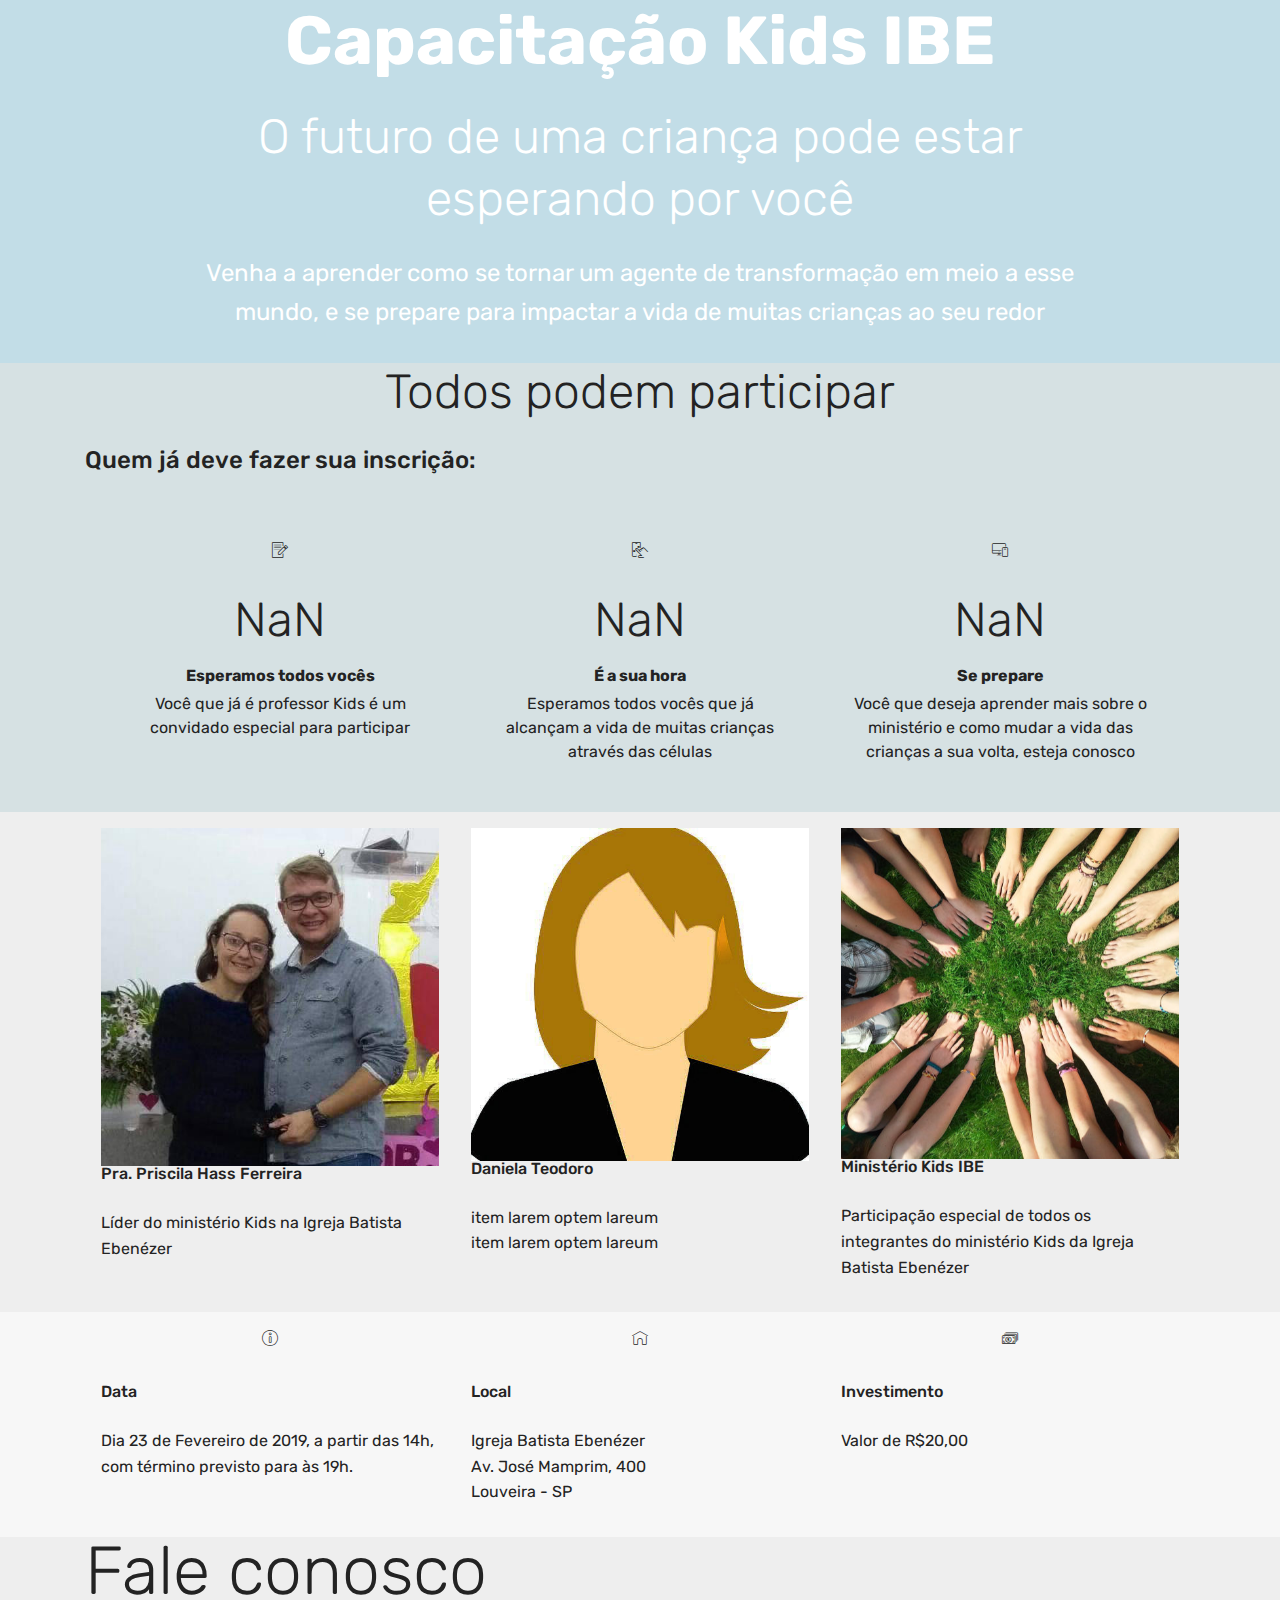
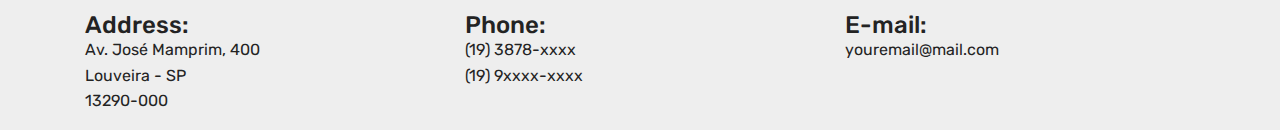
<file: index.html>
<!DOCTYPE html>
<html >
<head>
  <!-- Site made with Mobirise Website Builder v4.9.1, https://mobirise.com -->
  <meta charset="UTF-8">
  <meta http-equiv="X-UA-Compatible" content="IE=edge">
  <meta name="generator" content="Mobirise v4.9.1, mobirise.com">
  <meta name="viewport" content="width=device-width, initial-scale=1, minimum-scale=1">
  <link rel="shortcut icon" href="assets/images/logo4.png" type="image/x-icon">
  <meta name="description" content="Web Creator Description">
  <title>Page 2</title>
  <link rel="stylesheet" href="assets/web/assets/mobirise-icons/mobirise-icons.css">
  <link rel="stylesheet" href="assets/tether/tether.min.css">
  <link rel="stylesheet" href="assets/bootstrap/css/bootstrap.min.css">
  <link rel="stylesheet" href="assets/bootstrap/css/bootstrap-grid.min.css">
  <link rel="stylesheet" href="assets/bootstrap/css/bootstrap-reboot.min.css">
  <link rel="stylesheet" href="assets/theme/css/style.css">
  <link rel="stylesheet" href="assets/mobirise/css/mbr-additional.css" type="text/css">
  
  
  
</head>
<body>
  <section class="header1 cid-rgEAQIE9MU mbr-parallax-background" id="header1-i">

    

    <div class="mbr-overlay" style="opacity: 0.2; background-color: rgb(20, 157, 204);">
    </div>

    <div class="container">
        <div class="row justify-content-md-center">
            <div class="mbr-white col-md-10">
                <h1 class="mbr-section-title align-center mbr-bold pb-3 mbr-fonts-style display-1">
                    Capacitação Kids IBE</h1>
                <h3 class="mbr-section-subtitle align-center mbr-light pb-3 mbr-fonts-style display-2">
                    O futuro de uma criança pode estar esperando por você</h3>
                <p class="mbr-text align-center pb-3 mbr-fonts-style display-5">
                    Venha a aprender como se tornar um agente de transformação em meio a esse mundo, e se prepare para impactar a vida de muitas crianças ao seu redor</p>
                
            </div>
        </div>
    </div>

</section>

<section class="engine"><a href="https://mobirise.info/w">free html5 templates</a></section><section class="counters1 counters cid-rgEAQKf6sO" id="counters1-j">

    

    <div class="mbr-overlay" style="opacity: 0.4; background-color: rgb(178, 204, 210);">
    </div>

    <div class="container">
        <h2 class="mbr-section-title pb-3 align-center mbr-fonts-style display-2">
            Todos podem participar</h2>
        <h3 class="mbr-section-subtitle mbr-fonts-style display-5">
            Quem já deve fazer sua inscrição:</h3>

        <div class="container pt-4 mt-2">
            <div class="media-container-row">
                <div class="card p-3 align-center col-12 col-md-6 col-lg-4">
                    <div class="panel-item p-3">
                        <div class="card-img pb-3">
                            <span class="mbr-iconfont mbri-edit"></span>
                        </div>

                        <div class="card-text">
                            <h3 class="count pt-3 pb-3 mbr-fonts-style display-2">
                                  Professores</h3>
                            <h4 class="mbr-content-title mbr-bold mbr-fonts-style display-7">Esperamos todos vocês</h4>
                            <p class="mbr-content-text mbr-fonts-style display-7">
                                Você que já é professor Kids é um convidado especial para participar</p>
                        </div>
                    </div>
                </div>


                <div class="card p-3 align-center col-12 col-md-6 col-lg-4">
                    <div class="panel-item p-3">
                        <div class="card-img pb-3">
                            <span class="mbri-touch-swipe mbr-iconfont"></span>
                        </div>
                        <div class="card-text">
                            <h3 class="count pt-3 pb-3 mbr-fonts-style display-2">
                                  Líderes</h3>
                            <h4 class="mbr-content-title mbr-bold mbr-fonts-style display-7">É a sua hora</h4>
                            <p class="mbr-content-text mbr-fonts-style display-7">
                                    Esperamos todos vocês que já alcançam a vida de muitas crianças através das células</p>
                        </div>
                    </div>
                </div>

                <div class="card p-3 align-center col-12 col-md-6 col-lg-4">
                    <div class="panel-item p-3">
                        <div class="card-img pb-3">
                            <span class="mbri-responsive mbr-iconfont"></span>
                        </div>
                        <div class="card-text">
                            <h3 class="count pt-3 pb-3 mbr-fonts-style display-2">
                                  Você</h3>
                            <h4 class="mbr-content-title mbr-bold mbr-fonts-style display-7">
                                Se prepare</h4>
                            <p class="mbr-content-text mbr-fonts-style display-7">
                                    Você que deseja aprender mais sobre o ministério e como mudar a vida das crianças a sua volta, esteja conosco</p>
                        </div>
                    </div>
                </div>


                
            </div>
        </div>
   </div>
</section>

<section class="features2 cid-rgEAQNdEUj" id="features2-k">

    

    
    
    <div class="container">
        <div class="media-container-row">
            <div class="card p-3 col-12 col-md-6 col-lg-4">
                <div class="card-wrapper">
                    <div class="card-img">
                        <img src="assets/images/pp-466x466.jpg" alt="Mobirise" title="">
                    </div>
                    <div class="card-box">
                        <h4 class="card-title pb-3 mbr-fonts-style display-7">Pra. Priscila Hass Ferreira</h4>
                        <p class="mbr-text mbr-fonts-style display-7">Líder do ministério Kids na Igreja Batista Ebenézer</p>
                    </div>
                </div>
            </div>

            <div class="card p-3 col-12 col-md-6 col-lg-4">
                <div class="card-wrapper">
                    <div class="card-img">
                        <img src="assets/images/teacher-educator-fashion-beauty-woman-female-free-40-595x586.jpg" alt="Mobirise" title="">
                    </div>
                    <div class="card-box ">
                        <h4 class="card-title pb-3 mbr-fonts-style display-7">Daniela Teodoro</h4>
                        <p class="mbr-text mbr-fonts-style display-7">item larem optem lareum<br>item larem optem lareum</p>
                    </div>
                </div>
            </div>

            <div class="card p-3 col-12 col-md-6 col-lg-4">
                <div class="card-wrapper">
                    <div class="card-img">
                        <img src="assets/images/mbr-1-676x507.jpg" alt="Mobirise" title="">
                    </div>
                    <div class="card-box">
                        <h4 class="card-title pb-3 mbr-fonts-style display-7">
                            Ministério Kids IBE</h4>
                        <p class="mbr-text mbr-fonts-style display-7">Participação especial de todos os integrantes do ministério Kids da Igreja Batista Ebenézer</p>
                    </div>
                </div>
            </div>

            
        </div>
    </div>
</section>

<section class="features5 cid-rgEAQOS16P mbr-parallax-background" id="features5-l">
    
    

    <div class="mbr-overlay" style="opacity: 0.5; background-color: rgb(255, 255, 255);">
    </div>
    <div class="container">
        <div class="media-container-row">

            <div class="card p-3 col-12 col-md-6 col-lg-4">
                <div class="card-img pb-3">
                    <span class="mbr-iconfont mbri-info"></span>
                </div>
                <div class="card-box">
                    <h4 class="card-title py-3 mbr-fonts-style display-7">
                        Data</h4>
                    <p class="mbr-text mbr-fonts-style display-7">Dia 23 de Fevereiro de 2019, a partir das 14h, com término previsto para às 19h.</p>
                </div>
            </div>

            <div class="card p-3 col-12 col-md-6 col-lg-4">
                <div class="card-img pb-3">
                    <span class="mbr-iconfont mbri-home"></span>
                </div>
                <div class="card-box">
                    <h4 class="card-title py-3 mbr-fonts-style display-7">Local</h4>
                    <p class="mbr-text mbr-fonts-style display-7">Igreja Batista Ebenézer<br>Av. José Mamprim, 400<br>Louveira - SP</p>
                </div>
            </div>

            <div class="card p-3 col-12 col-md-6 col-lg-4">
                <div class="card-img pb-3">
                    <span class="mbr-iconfont mbri-cash"></span>
                </div>
                <div class="card-box">
                    <h4 class="card-title py-3 mbr-fonts-style display-7">
                        Investimento</h4>
                    <p class="mbr-text mbr-fonts-style display-7">Valor de R$20,00</p>
                </div>
            </div>

            
        </div>
    </div>
</section>

<section class="mbr-section contacts2 cid-rgEAQQEix9" id="contacts2-m">
    <!---->
    
    <!---->
    <!--Overlay-->
    
    <!--Container-->
    <div class="container">
        <div class="row">
            <!--Titles-->
            <div class="title col-12">
                <h2 class="align-left mbr-fonts-style display-1">
                    Fale conosco</h2>
                
            </div>
            <div class="col-12">
                <div class="row justify-content-center">
                    <div class="col-12 col-md-4">
                        <div class="b b-adress">
                            <h5 class="align-left mbr-fonts-style m-0 display-5">
                                Address:
                            </h5>
                            <p class="mbr-text align-left mbr-fonts-style display-7">
                                Av. José Mamprim, 400<br>Louveira - SP<br>13290-000</p>
                        </div>
                    </div>
                    <div class="col-12 col-md-4">
                        <div class="b b-phone">
                            <h5 class="align-left mbr-fonts-style m-0 display-5">
                                Phone:
                            </h5>
                            <p class="mbr-text align-left mbr-fonts-style display-7">
                                (19) 3878-xxxx<br>(19) 9xxxx-xxxx</p>
                        </div>
                    </div>
                    <div class="col-12 col-md-4">
                        <div class="b b-mail">
                            <h5 class="align-left mbr-fonts-style m-0 display-5">
                                E-mail:
                            </h5>
                            <p class="mbr-text align-left mbr-fonts-style display-7">
                                youremail@mail.com
                            </p>
                        </div>
                    </div>
                </div>
            </div>
        </div>
    </div>
</section>


  <script src="assets/web/assets/jquery/jquery.min.js"></script>
  <script src="assets/popper/popper.min.js"></script>
  <script src="assets/tether/tether.min.js"></script>
  <script src="assets/bootstrap/js/bootstrap.min.js"></script>
  <script src="assets/smoothscroll/smooth-scroll.js"></script>
  <script src="assets/parallax/jarallax.min.js"></script>
  <script src="assets/viewportchecker/jquery.viewportchecker.js"></script>
  <script src="assets/theme/js/script.js"></script>
  
  
</body>
</html>
</file>
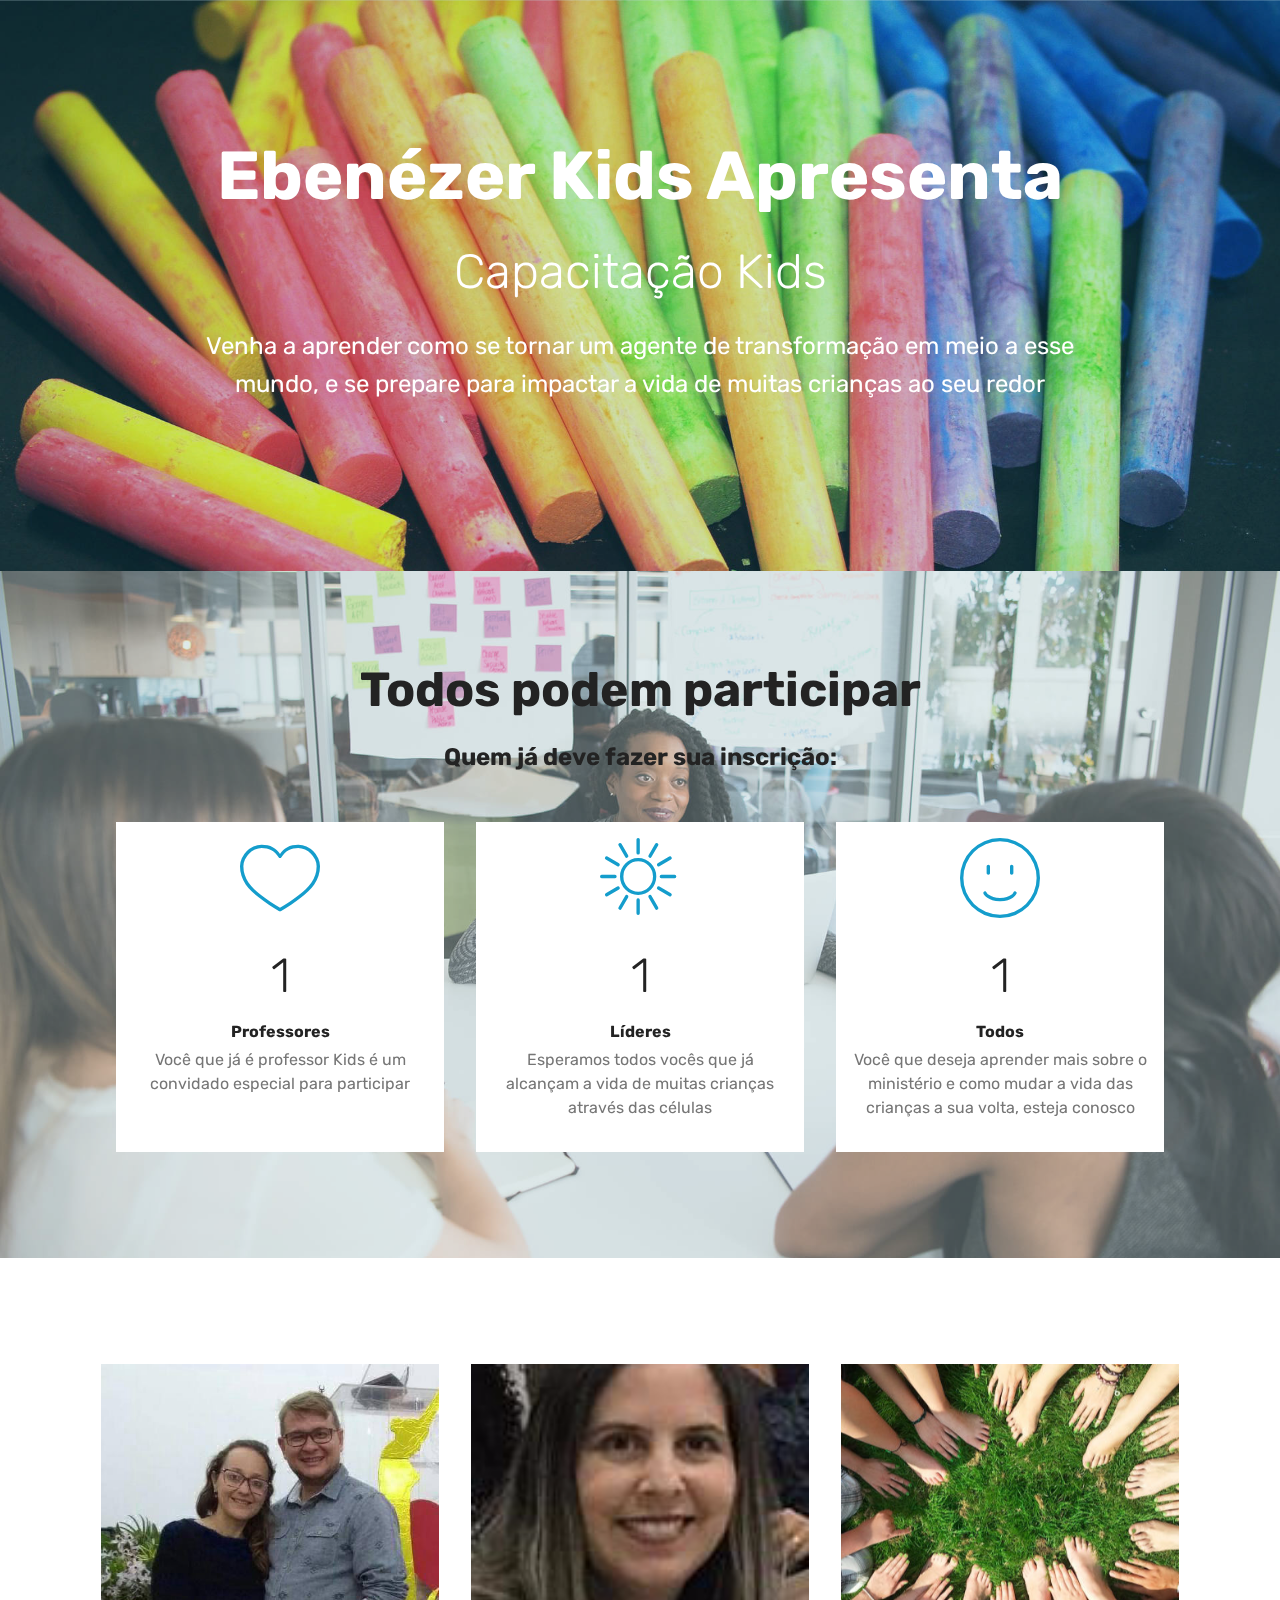
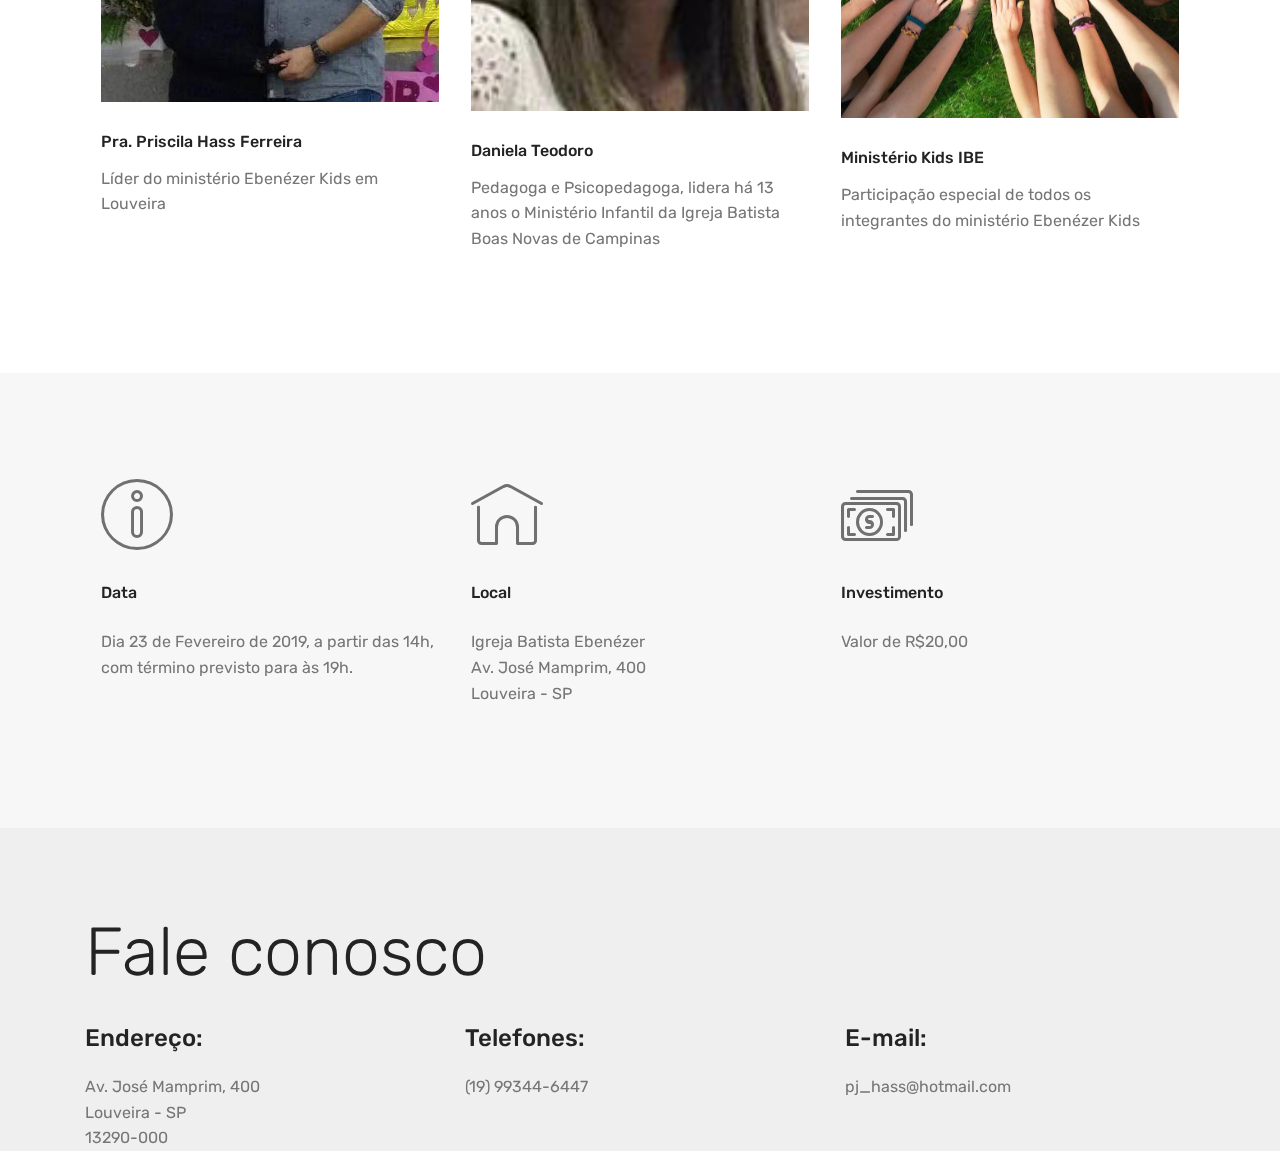
<file: index1.html>
<!DOCTYPE html>
<html >
<head>
  <!-- Site made with Mobirise Website Builder v4.9.1, https://mobirise.com -->
  <meta charset="UTF-8">
  <meta http-equiv="X-UA-Compatible" content="IE=edge">
  <meta name="generator" content="Mobirise v4.9.1, mobirise.com">
  <meta name="viewport" content="width=device-width, initial-scale=1, minimum-scale=1">
  <link rel="shortcut icon" href="assets/images/logo4.png" type="image/x-icon">
  <meta name="description" content="Evento ">
  <title>Capacitação Kids</title>
  <link rel="stylesheet" href="assets/web/assets/mobirise-icons/mobirise-icons.css">
  <link rel="stylesheet" href="assets/tether/tether.min.css">
  <link rel="stylesheet" href="assets/bootstrap/css/bootstrap.min.css">
  <link rel="stylesheet" href="assets/bootstrap/css/bootstrap-grid.min.css">
  <link rel="stylesheet" href="assets/bootstrap/css/bootstrap-reboot.min.css">
  <link rel="stylesheet" href="assets/theme/css/style.css">
  <link rel="stylesheet" href="assets/mobirise/css/mbr-additional.css" type="text/css">
  
  
  
</head>
<body>
  <section class="header1 cid-rgEBCi4VWG mbr-parallax-background" id="header1-q">

    

    <div class="mbr-overlay" style="opacity: 0.2; background-color: rgb(20, 157, 204);">
    </div>

    <div class="container">
        <div class="row justify-content-md-center">
            <div class="mbr-white col-md-10">
                <h1 class="mbr-section-title align-center mbr-bold pb-3 mbr-fonts-style display-1">Ebenézer Kids Apresenta<br></h1>
                <h3 class="mbr-section-subtitle align-center mbr-light pb-3 mbr-fonts-style display-2">
                    Capacitação Kids</h3>
                <p class="mbr-text align-center pb-3 mbr-fonts-style display-5">
                    Venha a aprender como se tornar um agente de transformação em meio a esse mundo, e se prepare para impactar a vida de muitas crianças ao seu redor</p>
                
            </div>
        </div>
    </div>

</section>

<section class="engine"><a href="https://mobirise.info/y">html web templates</a></section><section class="counters1 counters cid-rgEBCKBVbw" id="counters1-r">

    

    <div class="mbr-overlay" style="opacity: 0.4; background-color: rgb(178, 204, 210);">
    </div>

    <div class="container">
        <h2 class="mbr-section-title pb-3 align-center mbr-fonts-style display-2"><strong>
            Todos podem participar</strong></h2>
        <h3 class="mbr-section-subtitle mbr-fonts-style display-5"><strong>
            Quem já deve fazer sua inscrição:</strong></h3>

        <div class="container pt-4 mt-2">
            <div class="media-container-row">
                <div class="card p-3 align-center col-12 col-md-6 col-lg-4">
                    <div class="panel-item p-3">
                        <div class="card-img pb-3">
                            <span class="mbr-iconfont mbri-hearth"></span>
                        </div>

                        <div class="card-text">
                            <h3 class="count pt-3 pb-3 mbr-fonts-style display-2">01</h3>
                            <h4 class="mbr-content-title mbr-bold mbr-fonts-style display-7">Professores</h4>
                            <p class="mbr-content-text mbr-fonts-style display-7">
                                Você que já é professor Kids é um convidado especial para participar<br><br></p>
                        </div>
                    </div>
                </div>


                <div class="card p-3 align-center col-12 col-md-6 col-lg-4">
                    <div class="panel-item p-3">
                        <div class="card-img pb-3">
                            <span class="mbr-iconfont mbri-sun2"></span>
                        </div>
                        <div class="card-text">
                            <h3 class="count pt-3 pb-3 mbr-fonts-style display-2">02</h3>
                            <h4 class="mbr-content-title mbr-bold mbr-fonts-style display-7">Líderes</h4>
                            <p class="mbr-content-text mbr-fonts-style display-7">
                                    Esperamos todos vocês que já alcançam a vida de muitas crianças através das células</p>
                        </div>
                    </div>
                </div>

                <div class="card p-3 align-center col-12 col-md-6 col-lg-4">
                    <div class="panel-item p-3">
                        <div class="card-img pb-3">
                            <span class="mbr-iconfont mbri-smile-face"></span>
                        </div>
                        <div class="card-text">
                            <h3 class="count pt-3 pb-3 mbr-fonts-style display-2">
                                  03</h3>
                            <h4 class="mbr-content-title mbr-bold mbr-fonts-style display-7">
                                Todos</h4>
                            <p class="mbr-content-text mbr-fonts-style display-7">
                                    Você que deseja aprender mais sobre o ministério e como mudar a vida das crianças a sua volta, esteja conosco</p>
                        </div>
                    </div>
                </div>


                
            </div>
        </div>
   </div>
</section>

<section class="features2 cid-rgEBDsdnRA" id="features2-s">

    

    
    
    <div class="container">
        <div class="media-container-row">
            <div class="card p-3 col-12 col-md-6 col-lg-4">
                <div class="card-wrapper">
                    <div class="card-img">
                        <img src="assets/images/pp-466x466.jpg" alt="Mobirise" title="">
                    </div>
                    <div class="card-box">
                        <h4 class="card-title pb-3 mbr-fonts-style display-7">Pra. Priscila Hass Ferreira</h4>
                        <p class="mbr-text mbr-fonts-style display-7">Líder do ministério Ebenézer Kids em Louveira</p>
                    </div>
                </div>
            </div>

            <div class="card p-3 col-12 col-md-6 col-lg-4">
                <div class="card-wrapper">
                    <div class="card-img">
                        <img src="assets/images/dani-2-320x320.jpg" alt="Mobirise" title="">
                    </div>
                    <div class="card-box ">
                        <h4 class="card-title pb-3 mbr-fonts-style display-7">Daniela Teodoro</h4>
                        <p class="mbr-text mbr-fonts-style display-7">Pedagoga e Psicopedagoga, lidera há 13 anos o Ministério Infantil da Igreja Batista Boas Novas de Campinas</p>
                    </div>
                </div>
            </div>

            <div class="card p-3 col-12 col-md-6 col-lg-4">
                <div class="card-wrapper">
                    <div class="card-img">
                        <img src="assets/images/mbr-2-676x507.jpg" alt="Mobirise" title="">
                    </div>
                    <div class="card-box">
                        <h4 class="card-title pb-3 mbr-fonts-style display-7">
                            Ministério Kids IBE</h4>
                        <p class="mbr-text mbr-fonts-style display-7">Participação especial de todos os integrantes do ministério Ebenézer Kids</p>
                    </div>
                </div>
            </div>

            
        </div>
    </div>
</section>

<section class="features5 cid-rgEBDYrQq9 mbr-parallax-background" id="features5-t">
    
    

    <div class="mbr-overlay" style="opacity: 0.5; background-color: rgb(255, 255, 255);">
    </div>
    <div class="container">
        <div class="media-container-row">

            <div class="card p-3 col-12 col-md-6 col-lg-4">
                <div class="card-img pb-3">
                    <span class="mbr-iconfont mbri-info"></span>
                </div>
                <div class="card-box">
                    <h4 class="card-title py-3 mbr-fonts-style display-7">
                        Data</h4>
                    <p class="mbr-text mbr-fonts-style display-7">Dia 23 de Fevereiro de 2019, a partir das 14h, com término previsto para às 19h.</p>
                </div>
            </div>

            <div class="card p-3 col-12 col-md-6 col-lg-4">
                <div class="card-img pb-3">
                    <span class="mbr-iconfont mbri-home"></span>
                </div>
                <div class="card-box">
                    <h4 class="card-title py-3 mbr-fonts-style display-7">Local</h4>
                    <p class="mbr-text mbr-fonts-style display-7">Igreja Batista Ebenézer<br>Av. José Mamprim, 400<br>Louveira - SP</p>
                </div>
            </div>

            <div class="card p-3 col-12 col-md-6 col-lg-4">
                <div class="card-img pb-3">
                    <span class="mbr-iconfont mbri-cash"></span>
                </div>
                <div class="card-box">
                    <h4 class="card-title py-3 mbr-fonts-style display-7">
                        Investimento</h4>
                    <p class="mbr-text mbr-fonts-style display-7">Valor de R$20,00</p>
                </div>
            </div>

            
        </div>
    </div>
</section>

<section class="mbr-section contacts2 cid-rgEBEeLxlj" id="contacts2-u">
    <!---->
    
    <!---->
    <!--Overlay-->
    
    <!--Container-->
    <div class="container">
        <div class="row">
            <!--Titles-->
            <div class="title col-12">
                <h2 class="align-left mbr-fonts-style display-1">
                    Fale conosco</h2>
                
            </div>
            <div class="col-12">
                <div class="row justify-content-center">
                    <div class="col-12 col-md-4">
                        <div class="b b-adress">
                            <h5 class="align-left mbr-fonts-style m-0 display-5">
                                Endereço:</h5>
                            <p class="mbr-text align-left mbr-fonts-style display-7">
                                Av. José Mamprim, 400<br>Louveira - SP<br>13290-000</p>
                        </div>
                    </div>
                    <div class="col-12 col-md-4">
                        <div class="b b-phone">
                            <h5 class="align-left mbr-fonts-style m-0 display-5">
                                Telefones:</h5>
                            <p class="mbr-text align-left mbr-fonts-style display-7">(19) 99344-6447</p>
                        </div>
                    </div>
                    <div class="col-12 col-md-4">
                        <div class="b b-mail">
                            <h5 class="align-left mbr-fonts-style m-0 display-5">
                                E-mail:
                            </h5>
                            <p class="mbr-text align-left mbr-fonts-style display-7">pj_hass@hotmail.com</p>
                        </div>
                    </div>
                </div>
            </div>
        </div>
    </div>
</section>


  <script src="assets/web/assets/jquery/jquery.min.js"></script>
  <script src="assets/popper/popper.min.js"></script>
  <script src="assets/tether/tether.min.js"></script>
  <script src="assets/bootstrap/js/bootstrap.min.js"></script>
  <script src="assets/smoothscroll/smooth-scroll.js"></script>
  <script src="assets/parallax/jarallax.min.js"></script>
  <script src="assets/viewportchecker/jquery.viewportchecker.js"></script>
  <script src="assets/theme/js/script.js"></script>
  
  
</body>
</html>
</file>
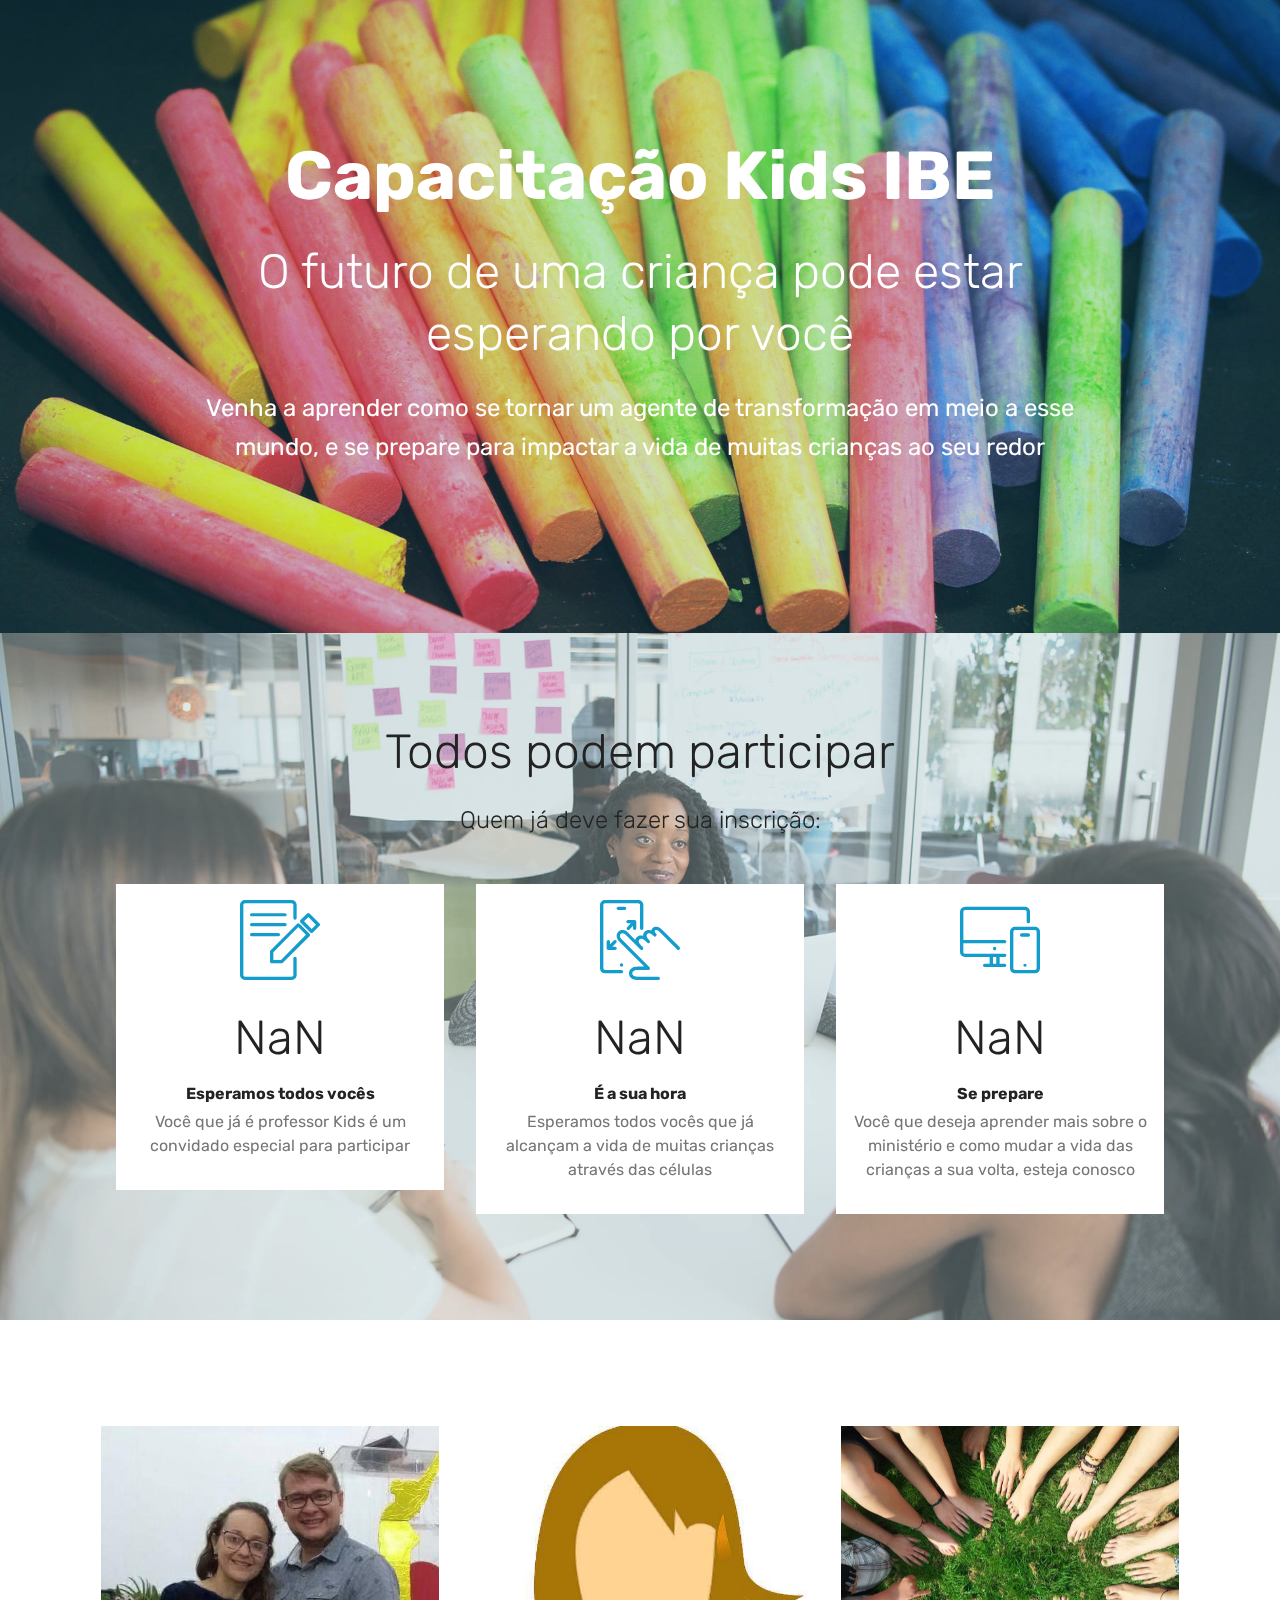
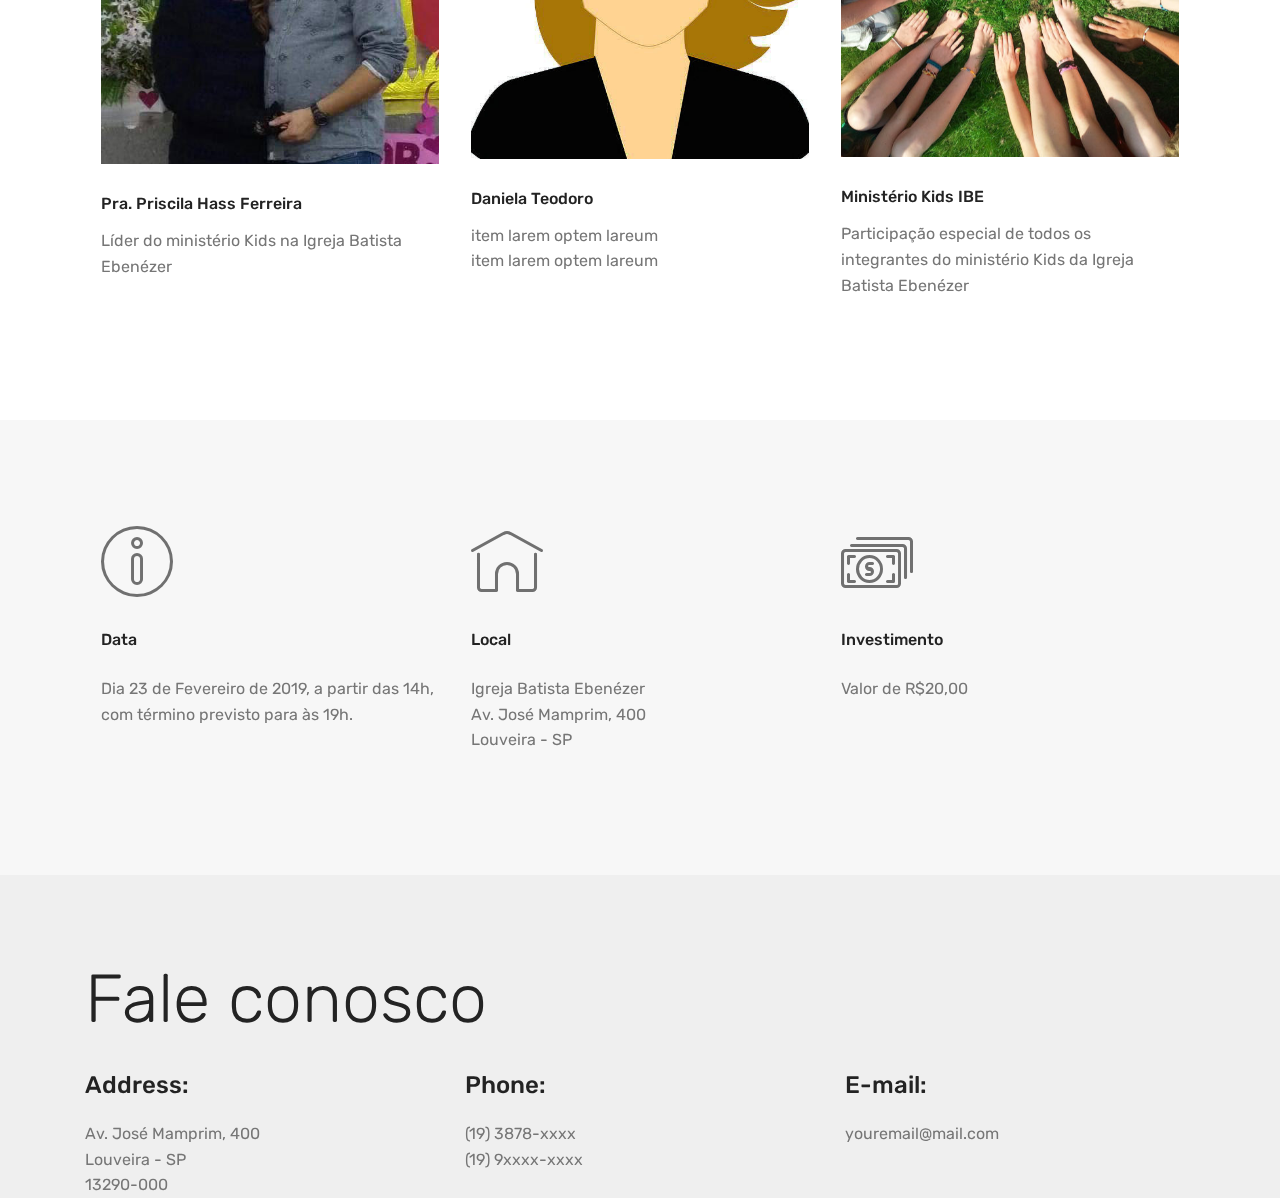
<file: page1.html>
<!DOCTYPE html>
<html >
<head>
  <!-- Site made with Mobirise Website Builder v4.9.1, https://mobirise.com -->
  <meta charset="UTF-8">
  <meta http-equiv="X-UA-Compatible" content="IE=edge">
  <meta name="generator" content="Mobirise v4.9.1, mobirise.com">
  <meta name="viewport" content="width=device-width, initial-scale=1, minimum-scale=1">
  <link rel="shortcut icon" href="assets/images/logo4.png" type="image/x-icon">
  <meta name="description" content="Web Creator Description">
  <title>Capacitação Kids IBE</title>
  <link rel="stylesheet" href="assets/web/assets/mobirise-icons/mobirise-icons.css">
  <link rel="stylesheet" href="assets/tether/tether.min.css">
  <link rel="stylesheet" href="assets/bootstrap/css/bootstrap.min.css">
  <link rel="stylesheet" href="assets/bootstrap/css/bootstrap-grid.min.css">
  <link rel="stylesheet" href="assets/bootstrap/css/bootstrap-reboot.min.css">
  <link rel="stylesheet" href="assets/theme/css/style.css">
  <link rel="stylesheet" href="assets/mobirise/css/mbr-additional.css" type="text/css">
  
  
  
</head>
<body>
  <section class="header1 cid-rgE3KKXCHF mbr-parallax-background" id="header1-4">

    

    <div class="mbr-overlay" style="opacity: 0.2; background-color: rgb(20, 157, 204);">
    </div>

    <div class="container">
        <div class="row justify-content-md-center">
            <div class="mbr-white col-md-10">
                <h1 class="mbr-section-title align-center mbr-bold pb-3 mbr-fonts-style display-1">
                    Capacitação Kids IBE</h1>
                <h3 class="mbr-section-subtitle align-center mbr-light pb-3 mbr-fonts-style display-2">
                    O futuro de uma criança pode estar esperando por você</h3>
                <p class="mbr-text align-center pb-3 mbr-fonts-style display-5">
                    Venha a aprender como se tornar um agente de transformação em meio a esse mundo, e se prepare para impactar a vida de muitas crianças ao seu redor</p>
                
            </div>
        </div>
    </div>

</section>

<section class="engine"><a href="https://mobirise.info/l">free web templates</a></section><section class="counters1 counters cid-rgE6VSUlda" id="counters1-7">

    

    <div class="mbr-overlay" style="opacity: 0.4; background-color: rgb(178, 204, 210);">
    </div>

    <div class="container">
        <h2 class="mbr-section-title pb-3 align-center mbr-fonts-style display-2">
            Todos podem participar</h2>
        <h3 class="mbr-section-subtitle mbr-fonts-style display-5">
            Quem já deve fazer sua inscrição:</h3>

        <div class="container pt-4 mt-2">
            <div class="media-container-row">
                <div class="card p-3 align-center col-12 col-md-6 col-lg-4">
                    <div class="panel-item p-3">
                        <div class="card-img pb-3">
                            <span class="mbr-iconfont mbri-edit"></span>
                        </div>

                        <div class="card-text">
                            <h3 class="count pt-3 pb-3 mbr-fonts-style display-2">
                                  Professores</h3>
                            <h4 class="mbr-content-title mbr-bold mbr-fonts-style display-7">Esperamos todos vocês</h4>
                            <p class="mbr-content-text mbr-fonts-style display-7">
                                Você que já é professor Kids é um convidado especial para participar</p>
                        </div>
                    </div>
                </div>


                <div class="card p-3 align-center col-12 col-md-6 col-lg-4">
                    <div class="panel-item p-3">
                        <div class="card-img pb-3">
                            <span class="mbri-touch-swipe mbr-iconfont"></span>
                        </div>
                        <div class="card-text">
                            <h3 class="count pt-3 pb-3 mbr-fonts-style display-2">
                                  Líderes</h3>
                            <h4 class="mbr-content-title mbr-bold mbr-fonts-style display-7">É a sua hora</h4>
                            <p class="mbr-content-text mbr-fonts-style display-7">
                                    Esperamos todos vocês que já alcançam a vida de muitas crianças através das células</p>
                        </div>
                    </div>
                </div>

                <div class="card p-3 align-center col-12 col-md-6 col-lg-4">
                    <div class="panel-item p-3">
                        <div class="card-img pb-3">
                            <span class="mbri-responsive mbr-iconfont"></span>
                        </div>
                        <div class="card-text">
                            <h3 class="count pt-3 pb-3 mbr-fonts-style display-2">
                                  Você</h3>
                            <h4 class="mbr-content-title mbr-bold mbr-fonts-style display-7">
                                Se prepare</h4>
                            <p class="mbr-content-text mbr-fonts-style display-7">
                                    Você que deseja aprender mais sobre o ministério e como mudar a vida das crianças a sua volta, esteja conosco</p>
                        </div>
                    </div>
                </div>


                
            </div>
        </div>
   </div>
</section>

<section class="features2 cid-rgErth9yqt" id="features2-e">

    

    
    
    <div class="container">
        <div class="media-container-row">
            <div class="card p-3 col-12 col-md-6 col-lg-4">
                <div class="card-wrapper">
                    <div class="card-img">
                        <img src="assets/images/pp-466x466.jpg" alt="Mobirise" title="">
                    </div>
                    <div class="card-box">
                        <h4 class="card-title pb-3 mbr-fonts-style display-7">Pra. Priscila Hass Ferreira</h4>
                        <p class="mbr-text mbr-fonts-style display-7">Líder do ministério Kids na Igreja Batista Ebenézer</p>
                    </div>
                </div>
            </div>

            <div class="card p-3 col-12 col-md-6 col-lg-4">
                <div class="card-wrapper">
                    <div class="card-img">
                        <img src="assets/images/teacher-educator-fashion-beauty-woman-female-free-40-595x586.jpg" alt="Mobirise" title="">
                    </div>
                    <div class="card-box ">
                        <h4 class="card-title pb-3 mbr-fonts-style display-7">Daniela Teodoro</h4>
                        <p class="mbr-text mbr-fonts-style display-7">item larem optem lareum<br>item larem optem lareum</p>
                    </div>
                </div>
            </div>

            <div class="card p-3 col-12 col-md-6 col-lg-4">
                <div class="card-wrapper">
                    <div class="card-img">
                        <img src="assets/images/mbr-1-676x507.jpg" alt="Mobirise" title="">
                    </div>
                    <div class="card-box">
                        <h4 class="card-title pb-3 mbr-fonts-style display-7">
                            Ministério Kids IBE</h4>
                        <p class="mbr-text mbr-fonts-style display-7">Participação especial de todos os integrantes do ministério Kids da Igreja Batista Ebenézer</p>
                    </div>
                </div>
            </div>

            
        </div>
    </div>
</section>

<section class="features5 cid-rgEtxymSDn mbr-parallax-background" id="features5-g">
    
    

    <div class="mbr-overlay" style="opacity: 0.5; background-color: rgb(255, 255, 255);">
    </div>
    <div class="container">
        <div class="media-container-row">

            <div class="card p-3 col-12 col-md-6 col-lg-4">
                <div class="card-img pb-3">
                    <span class="mbr-iconfont mbri-info"></span>
                </div>
                <div class="card-box">
                    <h4 class="card-title py-3 mbr-fonts-style display-7">
                        Data</h4>
                    <p class="mbr-text mbr-fonts-style display-7">Dia 23 de Fevereiro de 2019, a partir das 14h, com término previsto para às 19h.</p>
                </div>
            </div>

            <div class="card p-3 col-12 col-md-6 col-lg-4">
                <div class="card-img pb-3">
                    <span class="mbr-iconfont mbri-home"></span>
                </div>
                <div class="card-box">
                    <h4 class="card-title py-3 mbr-fonts-style display-7">Local</h4>
                    <p class="mbr-text mbr-fonts-style display-7">Igreja Batista Ebenézer<br>Av. José Mamprim, 400<br>Louveira - SP</p>
                </div>
            </div>

            <div class="card p-3 col-12 col-md-6 col-lg-4">
                <div class="card-img pb-3">
                    <span class="mbr-iconfont mbri-cash"></span>
                </div>
                <div class="card-box">
                    <h4 class="card-title py-3 mbr-fonts-style display-7">
                        Investimento</h4>
                    <p class="mbr-text mbr-fonts-style display-7">Valor de R$20,00</p>
                </div>
            </div>

            
        </div>
    </div>
</section>

<section class="mbr-section contacts2 cid-rgEuMNnLcA" id="contacts2-h">
    <!---->
    
    <!---->
    <!--Overlay-->
    
    <!--Container-->
    <div class="container">
        <div class="row">
            <!--Titles-->
            <div class="title col-12">
                <h2 class="align-left mbr-fonts-style display-1">
                    Fale conosco</h2>
                
            </div>
            <div class="col-12">
                <div class="row justify-content-center">
                    <div class="col-12 col-md-4">
                        <div class="b b-adress">
                            <h5 class="align-left mbr-fonts-style m-0 display-5">
                                Address:
                            </h5>
                            <p class="mbr-text align-left mbr-fonts-style display-7">
                                Av. José Mamprim, 400<br>Louveira - SP<br>13290-000</p>
                        </div>
                    </div>
                    <div class="col-12 col-md-4">
                        <div class="b b-phone">
                            <h5 class="align-left mbr-fonts-style m-0 display-5">
                                Phone:
                            </h5>
                            <p class="mbr-text align-left mbr-fonts-style display-7">
                                (19) 3878-xxxx<br>(19) 9xxxx-xxxx</p>
                        </div>
                    </div>
                    <div class="col-12 col-md-4">
                        <div class="b b-mail">
                            <h5 class="align-left mbr-fonts-style m-0 display-5">
                                E-mail:
                            </h5>
                            <p class="mbr-text align-left mbr-fonts-style display-7">
                                youremail@mail.com
                            </p>
                        </div>
                    </div>
                </div>
            </div>
        </div>
    </div>
</section>


  <script src="assets/web/assets/jquery/jquery.min.js"></script>
  <script src="assets/popper/popper.min.js"></script>
  <script src="assets/tether/tether.min.js"></script>
  <script src="assets/bootstrap/js/bootstrap.min.js"></script>
  <script src="assets/smoothscroll/smooth-scroll.js"></script>
  <script src="assets/parallax/jarallax.min.js"></script>
  <script src="assets/viewportchecker/jquery.viewportchecker.js"></script>
  <script src="assets/theme/js/script.js"></script>
  
  
</body>
</html>
</file>
<file: assets/web/assets/mobirise-icons/mobirise-icons.css>
@font-face {
  font-family: 'MobiriseIcons';
  src:  url('mobirise-icons.eot?spat4u');
  src:  url('mobirise-icons.eot?spat4u#iefix') format('embedded-opentype'),
    url('mobirise-icons.ttf?spat4u') format('truetype'),
    url('mobirise-icons.woff?spat4u') format('woff'),
    url('mobirise-icons.svg?spat4u#MobiriseIcons') format('svg');
  font-weight: normal;
  font-style: normal;
}

[class^="mbri-"], [class*=" mbri-"] {
  /* use !important to prevent issues with browser extensions that change fonts */
  font-family: MobiriseIcons !important;
  speak: none;
  font-style: normal;
  font-weight: normal;
  font-variant: normal;
  text-transform: none;
  line-height: 1;

  /* Better Font Rendering =========== */
  -webkit-font-smoothing: antialiased;
  -moz-osx-font-smoothing: grayscale;
}

.mbri-add-submenu:before {
  content: "\e900";
}
.mbri-alert:before {
  content: "\e901";
}
.mbri-align-center:before {
  content: "\e902";
}
.mbri-align-justify:before {
  content: "\e903";
}
.mbri-align-left:before {
  content: "\e904";
}
.mbri-align-right:before {
  content: "\e905";
}
.mbri-android:before {
  content: "\e906";
}
.mbri-apple:before {
  content: "\e907";
}
.mbri-arrow-down:before {
  content: "\e908";
}
.mbri-arrow-next:before {
  content: "\e909";
}
.mbri-arrow-prev:before {
  content: "\e90a";
}
.mbri-arrow-up:before {
  content: "\e90b";
}
.mbri-bold:before {
  content: "\e90c";
}
.mbri-bookmark:before {
  content: "\e90d";
}
.mbri-bootstrap:before {
  content: "\e90e";
}
.mbri-briefcase:before {
  content: "\e90f";
}
.mbri-browse:before {
  content: "\e910";
}
.mbri-bulleted-list:before {
  content: "\e911";
}
.mbri-calendar:before {
  content: "\e912";
}
.mbri-camera:before {
  content: "\e913";
}
.mbri-cart-add:before {
  content: "\e914";
}
.mbri-cart-full:before {
  content: "\e915";
}
.mbri-cash:before {
  content: "\e916";
}
.mbri-change-style:before {
  content: "\e917";
}
.mbri-chat:before {
  content: "\e918";
}
.mbri-clock:before {
  content: "\e919";
}
.mbri-close:before {
  content: "\e91a";
}
.mbri-cloud:before {
  content: "\e91b";
}
.mbri-code:before {
  content: "\e91c";
}
.mbri-contact-form:before {
  content: "\e91d";
}
.mbri-credit-card:before {
  content: "\e91e";
}
.mbri-cursor-click:before {
  content: "\e91f";
}
.mbri-cust-feedback:before {
  content: "\e920";
}
.mbri-database:before {
  content: "\e921";
}
.mbri-delivery:before {
  content: "\e922";
}
.mbri-desktop:before {
  content: "\e923";
}
.mbri-devices:before {
  content: "\e924";
}
.mbri-down:before {
  content: "\e925";
}
.mbri-download:before {
  content: "\e989";
}
.mbri-drag-n-drop:before {
  content: "\e927";
}
.mbri-drag-n-drop2:before {
  content: "\e928";
}
.mbri-edit:before {
  content: "\e929";
}
.mbri-edit2:before {
  content: "\e92a";
}
.mbri-error:before {
  content: "\e92b";
}
.mbri-extension:before {
  content: "\e92c";
}
.mbri-features:before {
  content: "\e92d";
}
.mbri-file:before {
  content: "\e92e";
}
.mbri-flag:before {
  content: "\e92f";
}
.mbri-folder:before {
  content: "\e930";
}
.mbri-gift:before {
  content: "\e931";
}
.mbri-github:before {
  content: "\e932";
}
.mbri-globe:before {
  content: "\e933";
}
.mbri-globe-2:before {
  content: "\e934";
}
.mbri-growing-chart:before {
  content: "\e935";
}
.mbri-hearth:before {
  content: "\e936";
}
.mbri-help:before {
  content: "\e937";
}
.mbri-home:before {
  content: "\e938";
}
.mbri-hot-cup:before {
  content: "\e939";
}
.mbri-idea:before {
  content: "\e93a";
}
.mbri-image-gallery:before {
  content: "\e93b";
}
.mbri-image-slider:before {
  content: "\e93c";
}
.mbri-info:before {
  content: "\e93d";
}
.mbri-italic:before {
  content: "\e93e";
}
.mbri-key:before {
  content: "\e93f";
}
.mbri-laptop:before {
  content: "\e940";
}
.mbri-layers:before {
  content: "\e941";
}
.mbri-left-right:before {
  content: "\e942";
}
.mbri-left:before {
  content: "\e943";
}
.mbri-letter:before {
  content: "\e944";
}
.mbri-like:before {
  content: "\e945";
}
.mbri-link:before {
  content: "\e946";
}
.mbri-lock:before {
  content: "\e947";
}
.mbri-login:before {
  content: "\e948";
}
.mbri-logout:before {
  content: "\e949";
}
.mbri-magic-stick:before {
  content: "\e94a";
}
.mbri-map-pin:before {
  content: "\e94b";
}
.mbri-menu:before {
  content: "\e94c";
}
.mbri-mobile:before {
  content: "\e94d";
}
.mbri-mobile2:before {
  content: "\e94e";
}
.mbri-mobirise:before {
  content: "\e94f";
}
.mbri-more-horizontal:before {
  content: "\e950";
}
.mbri-more-vertical:before {
  content: "\e951";
}
.mbri-music:before {
  content: "\e952";
}
.mbri-new-file:before {
  content: "\e953";
}
.mbri-numbered-list:before {
  content: "\e954";
}
.mbri-opened-folder:before {
  content: "\e955";
}
.mbri-pages:before {
  content: "\e956";
}
.mbri-paper-plane:before {
  content: "\e957";
}
.mbri-paperclip:before {
  content: "\e958";
}
.mbri-photo:before {
  content: "\e959";
}
.mbri-photos:before {
  content: "\e95a";
}
.mbri-pin:before {
  content: "\e95b";
}
.mbri-play:before {
  content: "\e95c";
}
.mbri-plus:before {
  content: "\e95d";
}
.mbri-preview:before {
  content: "\e95e";
}
.mbri-print:before {
  content: "\e95f";
}
.mbri-protect:before {
  content: "\e960";
}
.mbri-question:before {
  content: "\e961";
}
.mbri-quote-left:before {
  content: "\e962";
}
.mbri-quote-right:before {
  content: "\e963";
}
.mbri-refresh:before {
  content: "\e964";
}
.mbri-responsive:before {
  content: "\e965";
}
.mbri-right:before {
  content: "\e966";
}
.mbri-rocket:before {
  content: "\e967";
}
.mbri-sad-face:before {
  content: "\e968";
}
.mbri-sale:before {
  content: "\e969";
}
.mbri-save:before {
  content: "\e96a";
}
.mbri-search:before {
  content: "\e96b";
}
.mbri-setting:before {
  content: "\e96c";
}
.mbri-setting2:before {
  content: "\e96d";
}
.mbri-setting3:before {
  content: "\e96e";
}
.mbri-share:before {
  content: "\e96f";
}
.mbri-shopping-bag:before {
  content: "\e970";
}
.mbri-shopping-basket:before {
  content: "\e971";
}
.mbri-shopping-cart:before {
  content: "\e972";
}
.mbri-sites:before {
  content: "\e973";
}
.mbri-smile-face:before {
  content: "\e974";
}
.mbri-speed:before {
  content: "\e975";
}
.mbri-star:before {
  content: "\e976";
}
.mbri-success:before {
  content: "\e977";
}
.mbri-sun:before {
  content: "\e978";
}
.mbri-sun2:before {
  content: "\e979";
}
.mbri-tablet:before {
  content: "\e97a";
}
.mbri-tablet-vertical:before {
  content: "\e97b";
}
.mbri-target:before {
  content: "\e97c";
}
.mbri-timer:before {
  content: "\e97d";
}
.mbri-to-ftp:before {
  content: "\e97e";
}
.mbri-to-local-drive:before {
  content: "\e97f";
}
.mbri-touch-swipe:before {
  content: "\e980";
}
.mbri-touch:before {
  content: "\e981";
}
.mbri-trash:before {
  content: "\e982";
}
.mbri-underline:before {
  content: "\e983";
}
.mbri-unlink:before {
  content: "\e984";
}
.mbri-unlock:before {
  content: "\e985";
}
.mbri-up-down:before {
  content: "\e986";
}
.mbri-up:before {
  content: "\e987";
}
.mbri-update:before {
  content: "\e988";
}
.mbri-upload:before {
 content: "\e926"; 
}
.mbri-user:before {
  content: "\e98a";
}
.mbri-user2:before {
  content: "\e98b";
}
.mbri-users:before {
  content: "\e98c";
}
.mbri-video:before {
  content: "\e98d";
}
.mbri-video-play:before {
  content: "\e98e";
}
.mbri-watch:before {
  content: "\e98f";
}
.mbri-website-theme:before {
  content: "\e990";
}
.mbri-wifi:before {
  content: "\e991";
}
.mbri-windows:before {
  content: "\e992";
}
.mbri-zoom-out:before {
  content: "\e993";
}
.mbri-redo:before {
  content: "\e994";
}
.mbri-undo:before {
  content: "\e995";
}
</file>
<file: assets/theme/css/style.css>
/*!
 * Mobirise v4 theme (https://mobirise.com/)
 * Copyright 2017 Mobirise
 */
section {
  background-color: #eeeeee; }

section,
.container,
.container-fluid {
  position: relative;
  word-wrap: break-word; }

a.mbr-iconfont:hover {
  text-decoration: none; }

.article .lead p, .article .lead ul, .article .lead ol, .article .lead pre, .article .lead blockquote {
  margin-bottom: 0; }

a {
  font-style: normal;
  font-weight: 400;
  cursor: pointer; }
  a, a:hover {
    text-decoration: none; }

figure {
  margin-bottom: 0; }

body {
  color: #232323; }

h1, h2, h3, h4, h5, h6,
.h1, .h2, .h3, .h4, .h5, .h6,
.display-1, .display-2, .display-3, .display-4 {
  line-height: 1;
  word-break: break-word;
  word-wrap: break-word; }

b, strong {
  font-weight: bold; }

blockquote {
  padding: 10px 0 10px 20px;
  position: relative;
  border-left: 2px solid;
  border-color: #ff3366; }

input:-webkit-autofill, input:-webkit-autofill:hover, input:-webkit-autofill:focus, input:-webkit-autofill:active {
  transition-delay: 9999s;
  transition-property: background-color, color; }

textarea[type="hidden"] {
  display: none; }

body {
  position: relative; }

section {
  background-position: 50% 50%;
  background-repeat: no-repeat;
  background-size: cover; }
  section .mbr-background-video,
  section .mbr-background-video-preview {
    position: absolute;
    bottom: 0;
    left: 0;
    right: 0;
    top: 0; }

.hidden {
  visibility: hidden; }

.mbr-z-index20 {
  z-index: 20; }

/*! Base colors */
.mbr-white {
  color: #ffffff; }

.mbr-black {
  color: #000000; }

.mbr-bg-white {
  background-color: #ffffff; }

.mbr-bg-black {
  background-color: #000000; }

/*! Text-aligns */
.align-left {
  text-align: left; }

.align-center {
  text-align: center; }

.align-right {
  text-align: right; }

@media (max-width: 767px) {
  .align-left, .align-center, .align-right, .mbr-section-btn, .mbr-section-title {
    text-align: center; } }
/*! Font-weight  */
.mbr-light {
  font-weight: 300; }

.mbr-regular {
  font-weight: 400; }

.mbr-semibold {
  font-weight: 500; }

.mbr-bold {
  font-weight: 700; }

/*! Media  */
.media-size-item {
  -webkit-flex: 1 1 auto;
  -moz-flex: 1 1 auto;
  -ms-flex: 1 1 auto;
  -o-flex: 1 1 auto;
  flex: 1 1 auto; }

.media-content {
  -webkit-flex-basis: 100%;
  flex-basis: 100%; }

.media-container-row {
  display: -ms-flexbox;
  display: -webkit-flex;
  display: flex;
  -webkit-flex-direction: row;
  -ms-flex-direction: row;
  flex-direction: row;
  -webkit-flex-wrap: wrap;
  -ms-flex-wrap: wrap;
  flex-wrap: wrap;
  -webkit-justify-content: center;
  -ms-flex-pack: center;
  justify-content: center;
  -webkit-align-content: center;
  -ms-flex-line-pack: center;
  align-content: center;
  -webkit-align-items: start;
  -ms-flex-align: start;
  align-items: start; }
  .media-container-row .media-size-item {
    width: 400px; }

.media-container-column {
  display: -ms-flexbox;
  display: -webkit-flex;
  display: flex;
  -webkit-flex-direction: column;
  -ms-flex-direction: column;
  flex-direction: column;
  -webkit-flex-wrap: wrap;
  -ms-flex-wrap: wrap;
  flex-wrap: wrap;
  -webkit-justify-content: center;
  -ms-flex-pack: center;
  justify-content: center;
  -webkit-align-content: center;
  -ms-flex-line-pack: center;
  align-content: center;
  -webkit-align-items: stretch;
  -ms-flex-align: stretch;
  align-items: stretch; }
  .media-container-column > * {
    width: 100%; }

@media (min-width: 992px) {
  .media-container-row {
    -webkit-flex-wrap: nowrap;
    -ms-flex-wrap: nowrap;
    flex-wrap: nowrap; } }
figure {
  overflow: hidden; }

figure[mbr-media-size] {
  transition: width 0.1s; }

.mbr-figure img, .mbr-figure iframe {
  display: block;
  width: 100%; }

.card {
  background-color: transparent;
  border: none; }

.card-img {
  text-align: center;
  flex-shrink: 0;
  -webkit-flex-shrink: 0; }

.media {
  max-width: 100%;
  margin: 0 auto; }

.mbr-figure {
  -ms-flex-item-align: center;
  -ms-grid-row-align: center;
  -webkit-align-self: center;
  align-self: center; }

.media-container > div {
  max-width: 100%; }

.mbr-figure img, .card-img img {
  width: 100%; }

@media (max-width: 991px) {
  .media-size-item {
    width: auto !important; }

  .media {
    width: auto; }

  .mbr-figure {
    width: 100% !important; } }
/*! Buttons */
.mbr-section-btn {
  margin-left: -.25rem;
  margin-right: -.25rem;
  font-size: 0; }

nav .mbr-section-btn {
  margin-left: 0rem;
  margin-right: 0rem; }

/*! Btn icon margin */
.btn .mbr-iconfont, .btn.btn-sm .mbr-iconfont {
  cursor: pointer;
  margin-right: 0.5rem; }

.btn.btn-md .mbr-iconfont, .btn.btn-md .mbr-iconfont {
  margin-right: 0.8rem; }

.mbr-regular {
  font-weight: 400; }

.mbr-semibold {
  font-weight: 500; }

.mbr-bold {
  font-weight: 700; }

[type="submit"] {
  -webkit-appearance: none; }

/*! Full-screen */
.mbr-fullscreen .mbr-overlay {
  min-height: 100vh; }

.mbr-fullscreen {
  display: flex;
  display: -webkit-flex;
  display: -moz-flex;
  display: -ms-flex;
  display: -o-flex;
  align-items: center;
  -webkit-align-items: center;
  min-height: 100vh;
  padding-top: 3rem;
  padding-bottom: 3rem; }

/*! Map */
.map {
  height: 25rem;
  position: relative; }
  .map iframe {
    width: 100%;
    height: 100%; }

/* Form */
.form-asterisk {
  font-family: initial;
  position: absolute;
  top: -2px;
  font-weight: normal; }

/*! Scroll to top arrow */
.mbr-arrow-up {
  bottom: 25px;
  right: 90px;
  position: fixed;
  text-align: right;
  z-index: 5000;
  color: #ffffff;
  font-size: 32px;
  transform: rotate(180deg);
  -webkit-transform: rotate(180deg); }

.mbr-arrow-up a {
  background: rgba(0, 0, 0, 0.2);
  border-radius: 3px;
  color: #fff;
  display: inline-block;
  height: 60px;
  width: 60px;
  outline-style: none !important;
  position: relative;
  text-decoration: none;
  transition: all .3s ease-in-out;
  cursor: pointer;
  text-align: center; }
  .mbr-arrow-up a:hover {
    background-color: rgba(0, 0, 0, 0.4); }
  .mbr-arrow-up a i {
    line-height: 60px; }

.mbr-arrow-up-icon {
  display: block;
  color: #fff; }

.mbr-arrow-up-icon::before {
  content: "\203a";
  display: inline-block;
  font-family: serif;
  font-size: 32px;
  line-height: 1;
  font-style: normal;
  position: relative;
  top: 6px;
  left: -4px;
  -webkit-transform: rotate(-90deg);
  transform: rotate(-90deg); }

/*! Arrow Down */
.mbr-arrow {
  position: absolute;
  bottom: 45px;
  left: 50%;
  width: 60px;
  height: 60px;
  cursor: pointer;
  background-color: rgba(80, 80, 80, 0.5);
  border-radius: 50%;
  -webkit-transform: translateX(-50%);
  transform: translateX(-50%); }
  .mbr-arrow > a {
    display: inline-block;
    text-decoration: none;
    outline-style: none;
    -webkit-animation: arrowdown 1.7s ease-in-out infinite;
    animation: arrowdown 1.7s ease-in-out infinite; }
    .mbr-arrow > a > i {
      position: absolute;
      top: -2px;
      left: 15px;
      font-size: 2rem; }

@keyframes arrowdown {
  0% {
    transform: translateY(0px);
    -webkit-transform: translateY(0px); }
  50% {
    transform: translateY(-5px);
    -webkit-transform: translateY(-5px); }
  100% {
    transform: translateY(0px);
    -webkit-transform: translateY(0px); } }
@-webkit-keyframes arrowdown {
  0% {
    transform: translateY(0px);
    -webkit-transform: translateY(0px); }
  50% {
    transform: translateY(-5px);
    -webkit-transform: translateY(-5px); }
  100% {
    transform: translateY(0px);
    -webkit-transform: translateY(0px); } }
@media (max-width: 500px) {
  .mbr-arrow-up {
    left: 50%;
    right: auto;
    transform: translateX(-50%) rotate(180deg);
    -webkit-transform: translateX(-50%) rotate(180deg); } }
/*Gradients animation*/
@keyframes gradient-animation {
  from {
    background-position: 0% 100%;
    animation-timing-function: ease-in-out; }
  to {
    background-position: 100% 0%;
    animation-timing-function: ease-in-out; } }
@-webkit-keyframes gradient-animation {
  from {
    background-position: 0% 100%;
    animation-timing-function: ease-in-out; }
  to {
    background-position: 100% 0%;
    animation-timing-function: ease-in-out; } }
.bg-gradient {
  background-size: 200% 200%;
  animation: gradient-animation 5s infinite alternate;
  -webkit-animation: gradient-animation 5s infinite alternate; }

.menu .navbar-brand {
  display: -webkit-flex; }
  .menu .navbar-brand span {
    display: flex;
    display: -webkit-flex; }
  .menu .navbar-brand .navbar-caption-wrap {
    display: -webkit-flex; }
  .menu .navbar-brand .navbar-logo img {
    display: -webkit-flex; }
@media (min-width: 768px) and (max-width: 991px) {
  .menu .navbar-toggleable-sm .navbar-nav {
    display: -webkit-box;
    display: -webkit-flex;
    display: -ms-flexbox; } }
@media (min-width: 992px) {
  .menu .navbar-nav.nav-dropdown {
    display: -webkit-flex; }
  .menu .navbar-toggleable-sm .navbar-collapse {
    display: -webkit-flex !important; } }
@media (max-width: 767px) {
  .menu .navbar-collapse {
    overflow-y: auto;
    max-height: 80vh; }
  .menu .dropdown-menu {
    max-height: 60vh;
    overflow-y: auto; } }

.navbar {
  display: -webkit-flex;
  -webkit-flex-wrap: wrap;
  -webkit-align-items: center;
  -webkit-justify-content: space-between; }

.navbar-collapse {
  -webkit-flex-basis: 100%;
  -webkit-flex-grow: 1;
  -webkit-align-items: center; }

.nav-dropdown .link {
  padding: .667em 1.667em !important;
  margin: 0 !important; }

.nav {
  display: -webkit-flex;
  -webkit-flex-wrap: wrap; }

.row {
  display: -webkit-flex;
  -webkit-flex-wrap: wrap; }

.justify-content-center {
  -webkit-justify-content: center; }

.form-inline {
  display: -webkit-flex;
  -webkit-flex-flow: row wrap;
  -webkit-align-items: center; }

.card-wrapper {
  -webkit-flex: 1; }

.carousel-control {
  z-index: 10;
  display: -webkit-flex;
  -webkit-align-items: center;
  -webkit-justify-content: center; }

.carousel-controls {
  display: -webkit-flex; }

.media {
  display: -webkit-flex; }

/*# sourceMappingURL=style.css.map */
.engine {
	position: absolute;
	text-indent: -2400px;
	text-align: center;
	padding: 0;
	top: 0;
	left: -2400px;
}
</file>
<file: assets/mobirise/css/mbr-additional.css>
@import url(https://fonts.googleapis.com/css?family=Rubik:300,300i,400,400i,500,500i,700,700i,900,900i);





body {
  font-style: normal;
  line-height: 1.5;
}
.mbr-section-title {
  font-style: normal;
  line-height: 1.2;
}
.mbr-section-subtitle {
  line-height: 1.3;
}
.mbr-text {
  font-style: normal;
  line-height: 1.6;
}
.display-1 {
  font-family: 'Rubik', sans-serif;
  font-size: 4.25rem;
}
.display-1 > .mbr-iconfont {
  font-size: 6.8rem;
}
.display-2 {
  font-family: 'Rubik', sans-serif;
  font-size: 3rem;
}
.display-2 > .mbr-iconfont {
  font-size: 4.8rem;
}
.display-4 {
  font-family: 'Rubik', sans-serif;
  font-size: 1rem;
}
.display-4 > .mbr-iconfont {
  font-size: 1.6rem;
}
.display-5 {
  font-family: 'Rubik', sans-serif;
  font-size: 1.5rem;
}
.display-5 > .mbr-iconfont {
  font-size: 2.4rem;
}
.display-7 {
  font-family: 'Rubik', sans-serif;
  font-size: 1rem;
}
.display-7 > .mbr-iconfont {
  font-size: 1.6rem;
}
/* ---- Fluid typography for mobile devices ---- */
/* 1.4 - font scale ratio ( bootstrap == 1.42857 ) */
/* 100vw - current viewport width */
/* (48 - 20)  48 == 48rem == 768px, 20 == 20rem == 320px(minimal supported viewport) */
/* 0.65 - min scale variable, may vary */
@media (max-width: 768px) {
  .display-1 {
    font-size: 3.4rem;
    font-size: calc( 2.1374999999999997rem + (4.25 - 2.1374999999999997) * ((100vw - 20rem) / (48 - 20)));
    line-height: calc( 1.4 * (2.1374999999999997rem + (4.25 - 2.1374999999999997) * ((100vw - 20rem) / (48 - 20))));
  }
  .display-2 {
    font-size: 2.4rem;
    font-size: calc( 1.7rem + (3 - 1.7) * ((100vw - 20rem) / (48 - 20)));
    line-height: calc( 1.4 * (1.7rem + (3 - 1.7) * ((100vw - 20rem) / (48 - 20))));
  }
  .display-4 {
    font-size: 0.8rem;
    font-size: calc( 1rem + (1 - 1) * ((100vw - 20rem) / (48 - 20)));
    line-height: calc( 1.4 * (1rem + (1 - 1) * ((100vw - 20rem) / (48 - 20))));
  }
  .display-5 {
    font-size: 1.2rem;
    font-size: calc( 1.175rem + (1.5 - 1.175) * ((100vw - 20rem) / (48 - 20)));
    line-height: calc( 1.4 * (1.175rem + (1.5 - 1.175) * ((100vw - 20rem) / (48 - 20))));
  }
}
/* Buttons */
.btn {
  font-weight: 500;
  border-width: 2px;
  font-style: normal;
  letter-spacing: 1px;
  margin: .4rem .8rem;
  white-space: normal;
  -webkit-transition: all 0.3s ease-in-out;
  -moz-transition: all 0.3s ease-in-out;
  transition: all 0.3s ease-in-out;
  display: inline-flex;
  align-items: center;
  justify-content: center;
  word-break: break-word;
  -webkit-align-items: center;
  -webkit-justify-content: center;
  display: -webkit-inline-flex;
  padding: 1rem 3rem;
  border-radius: 3px;
}
.btn-sm {
  font-weight: 500;
  letter-spacing: 1px;
  -webkit-transition: all 0.3s ease-in-out;
  -moz-transition: all 0.3s ease-in-out;
  transition: all 0.3s ease-in-out;
  padding: 0.6rem 1.5rem;
  border-radius: 3px;
}
.btn-md {
  font-weight: 500;
  letter-spacing: 1px;
  margin: .4rem .8rem !important;
  -webkit-transition: all 0.3s ease-in-out;
  -moz-transition: all 0.3s ease-in-out;
  transition: all 0.3s ease-in-out;
  padding: 1rem 3rem;
  border-radius: 3px;
}
.btn-lg {
  font-weight: 500;
  letter-spacing: 1px;
  margin: .4rem .8rem !important;
  -webkit-transition: all 0.3s ease-in-out;
  -moz-transition: all 0.3s ease-in-out;
  transition: all 0.3s ease-in-out;
  padding: 1.2rem 3.2rem;
  border-radius: 3px;
}
.bg-primary {
  background-color: #149dcc !important;
}
.bg-success {
  background-color: #f7ed4a !important;
}
.bg-info {
  background-color: #82786e !important;
}
.bg-warning {
  background-color: #879a9f !important;
}
.bg-danger {
  background-color: #b1a374 !important;
}
.btn-primary,
.btn-primary:active {
  background-color: #149dcc !important;
  border-color: #149dcc !important;
  color: #ffffff !important;
}
.btn-primary:hover,
.btn-primary:focus,
.btn-primary.focus,
.btn-primary.active {
  color: #ffffff !important;
  background-color: #0d6786 !important;
  border-color: #0d6786 !important;
}
.btn-primary.disabled,
.btn-primary:disabled {
  color: #ffffff !important;
  background-color: #0d6786 !important;
  border-color: #0d6786 !important;
}
.btn-secondary,
.btn-secondary:active {
  background-color: #ff3366 !important;
  border-color: #ff3366 !important;
  color: #ffffff !important;
}
.btn-secondary:hover,
.btn-secondary:focus,
.btn-secondary.focus,
.btn-secondary.active {
  color: #ffffff !important;
  background-color: #e50039 !important;
  border-color: #e50039 !important;
}
.btn-secondary.disabled,
.btn-secondary:disabled {
  color: #ffffff !important;
  background-color: #e50039 !important;
  border-color: #e50039 !important;
}
.btn-info,
.btn-info:active {
  background-color: #82786e !important;
  border-color: #82786e !important;
  color: #ffffff !important;
}
.btn-info:hover,
.btn-info:focus,
.btn-info.focus,
.btn-info.active {
  color: #ffffff !important;
  background-color: #59524b !important;
  border-color: #59524b !important;
}
.btn-info.disabled,
.btn-info:disabled {
  color: #ffffff !important;
  background-color: #59524b !important;
  border-color: #59524b !important;
}
.btn-success,
.btn-success:active {
  background-color: #f7ed4a !important;
  border-color: #f7ed4a !important;
  color: #3f3c03 !important;
}
.btn-success:hover,
.btn-success:focus,
.btn-success.focus,
.btn-success.active {
  color: #3f3c03 !important;
  background-color: #eadd0a !important;
  border-color: #eadd0a !important;
}
.btn-success.disabled,
.btn-success:disabled {
  color: #3f3c03 !important;
  background-color: #eadd0a !important;
  border-color: #eadd0a !important;
}
.btn-warning,
.btn-warning:active {
  background-color: #879a9f !important;
  border-color: #879a9f !important;
  color: #ffffff !important;
}
.btn-warning:hover,
.btn-warning:focus,
.btn-warning.focus,
.btn-warning.active {
  color: #ffffff !important;
  background-color: #617479 !important;
  border-color: #617479 !important;
}
.btn-warning.disabled,
.btn-warning:disabled {
  color: #ffffff !important;
  background-color: #617479 !important;
  border-color: #617479 !important;
}
.btn-danger,
.btn-danger:active {
  background-color: #b1a374 !important;
  border-color: #b1a374 !important;
  color: #ffffff !important;
}
.btn-danger:hover,
.btn-danger:focus,
.btn-danger.focus,
.btn-danger.active {
  color: #ffffff !important;
  background-color: #8b7d4e !important;
  border-color: #8b7d4e !important;
}
.btn-danger.disabled,
.btn-danger:disabled {
  color: #ffffff !important;
  background-color: #8b7d4e !important;
  border-color: #8b7d4e !important;
}
.btn-white {
  color: #333333 !important;
}
.btn-white,
.btn-white:active {
  background-color: #ffffff !important;
  border-color: #ffffff !important;
  color: #808080 !important;
}
.btn-white:hover,
.btn-white:focus,
.btn-white.focus,
.btn-white.active {
  color: #808080 !important;
  background-color: #d9d9d9 !important;
  border-color: #d9d9d9 !important;
}
.btn-white.disabled,
.btn-white:disabled {
  color: #808080 !important;
  background-color: #d9d9d9 !important;
  border-color: #d9d9d9 !important;
}
.btn-black,
.btn-black:active {
  background-color: #333333 !important;
  border-color: #333333 !important;
  color: #ffffff !important;
}
.btn-black:hover,
.btn-black:focus,
.btn-black.focus,
.btn-black.active {
  color: #ffffff !important;
  background-color: #0d0d0d !important;
  border-color: #0d0d0d !important;
}
.btn-black.disabled,
.btn-black:disabled {
  color: #ffffff !important;
  background-color: #0d0d0d !important;
  border-color: #0d0d0d !important;
}
.btn-primary-outline,
.btn-primary-outline:active {
  background: none;
  border-color: #0b566f;
  color: #0b566f;
}
.btn-primary-outline:hover,
.btn-primary-outline:focus,
.btn-primary-outline.focus,
.btn-primary-outline.active {
  color: #ffffff;
  background-color: #149dcc;
  border-color: #149dcc;
}
.btn-primary-outline.disabled,
.btn-primary-outline:disabled {
  color: #ffffff !important;
  background-color: #149dcc !important;
  border-color: #149dcc !important;
}
.btn-secondary-outline,
.btn-secondary-outline:active {
  background: none;
  border-color: #cc0033;
  color: #cc0033;
}
.btn-secondary-outline:hover,
.btn-secondary-outline:focus,
.btn-secondary-outline.focus,
.btn-secondary-outline.active {
  color: #ffffff;
  background-color: #ff3366;
  border-color: #ff3366;
}
.btn-secondary-outline.disabled,
.btn-secondary-outline:disabled {
  color: #ffffff !important;
  background-color: #ff3366 !important;
  border-color: #ff3366 !important;
}
.btn-info-outline,
.btn-info-outline:active {
  background: none;
  border-color: #4b453f;
  color: #4b453f;
}
.btn-info-outline:hover,
.btn-info-outline:focus,
.btn-info-outline.focus,
.btn-info-outline.active {
  color: #ffffff;
  background-color: #82786e;
  border-color: #82786e;
}
.btn-info-outline.disabled,
.btn-info-outline:disabled {
  color: #ffffff !important;
  background-color: #82786e !important;
  border-color: #82786e !important;
}
.btn-success-outline,
.btn-success-outline:active {
  background: none;
  border-color: #d2c609;
  color: #d2c609;
}
.btn-success-outline:hover,
.btn-success-outline:focus,
.btn-success-outline.focus,
.btn-success-outline.active {
  color: #3f3c03;
  background-color: #f7ed4a;
  border-color: #f7ed4a;
}
.btn-success-outline.disabled,
.btn-success-outline:disabled {
  color: #3f3c03 !important;
  background-color: #f7ed4a !important;
  border-color: #f7ed4a !important;
}
.btn-warning-outline,
.btn-warning-outline:active {
  background: none;
  border-color: #55666b;
  color: #55666b;
}
.btn-warning-outline:hover,
.btn-warning-outline:focus,
.btn-warning-outline.focus,
.btn-warning-outline.active {
  color: #ffffff;
  background-color: #879a9f;
  border-color: #879a9f;
}
.btn-warning-outline.disabled,
.btn-warning-outline:disabled {
  color: #ffffff !important;
  background-color: #879a9f !important;
  border-color: #879a9f !important;
}
.btn-danger-outline,
.btn-danger-outline:active {
  background: none;
  border-color: #7a6e45;
  color: #7a6e45;
}
.btn-danger-outline:hover,
.btn-danger-outline:focus,
.btn-danger-outline.focus,
.btn-danger-outline.active {
  color: #ffffff;
  background-color: #b1a374;
  border-color: #b1a374;
}
.btn-danger-outline.disabled,
.btn-danger-outline:disabled {
  color: #ffffff !important;
  background-color: #b1a374 !important;
  border-color: #b1a374 !important;
}
.btn-black-outline,
.btn-black-outline:active {
  background: none;
  border-color: #000000;
  color: #000000;
}
.btn-black-outline:hover,
.btn-black-outline:focus,
.btn-black-outline.focus,
.btn-black-outline.active {
  color: #ffffff;
  background-color: #333333;
  border-color: #333333;
}
.btn-black-outline.disabled,
.btn-black-outline:disabled {
  color: #ffffff !important;
  background-color: #333333 !important;
  border-color: #333333 !important;
}
.btn-white-outline,
.btn-white-outline:active,
.btn-white-outline.active {
  background: none;
  border-color: #ffffff;
  color: #ffffff;
}
.btn-white-outline:hover,
.btn-white-outline:focus,
.btn-white-outline.focus {
  color: #333333;
  background-color: #ffffff;
  border-color: #ffffff;
}
.text-primary {
  color: #149dcc !important;
}
.text-secondary {
  color: #ff3366 !important;
}
.text-success {
  color: #f7ed4a !important;
}
.text-info {
  color: #82786e !important;
}
.text-warning {
  color: #879a9f !important;
}
.text-danger {
  color: #b1a374 !important;
}
.text-white {
  color: #ffffff !important;
}
.text-black {
  color: #000000 !important;
}
a.text-primary:hover,
a.text-primary:focus {
  color: #0b566f !important;
}
a.text-secondary:hover,
a.text-secondary:focus {
  color: #cc0033 !important;
}
a.text-success:hover,
a.text-success:focus {
  color: #d2c609 !important;
}
a.text-info:hover,
a.text-info:focus {
  color: #4b453f !important;
}
a.text-warning:hover,
a.text-warning:focus {
  color: #55666b !important;
}
a.text-danger:hover,
a.text-danger:focus {
  color: #7a6e45 !important;
}
a.text-white:hover,
a.text-white:focus {
  color: #b3b3b3 !important;
}
a.text-black:hover,
a.text-black:focus {
  color: #4d4d4d !important;
}
.alert-success {
  background-color: #70c770;
}
.alert-info {
  background-color: #82786e;
}
.alert-warning {
  background-color: #879a9f;
}
.alert-danger {
  background-color: #b1a374;
}
.mbr-section-btn a.btn:not(.btn-form) {
  border-radius: 100px;
}
.mbr-section-btn a.btn:not(.btn-form):hover,
.mbr-section-btn a.btn:not(.btn-form):focus {
  box-shadow: none !important;
}
.mbr-section-btn a.btn:not(.btn-form):hover,
.mbr-section-btn a.btn:not(.btn-form):focus {
  box-shadow: 0 10px 40px 0 rgba(0, 0, 0, 0.2) !important;
  -webkit-box-shadow: 0 10px 40px 0 rgba(0, 0, 0, 0.2) !important;
}
.mbr-gallery-filter li a {
  border-radius: 100px !important;
}
.mbr-gallery-filter li.active .btn {
  background-color: #149dcc;
  border-color: #149dcc;
  color: #ffffff;
}
.mbr-gallery-filter li.active .btn:focus {
  box-shadow: none;
}
.nav-tabs .nav-link {
  border-radius: 100px !important;
}
.btn-form {
  border-radius: 0;
}
.btn-form:hover {
  cursor: pointer;
}
a,
a:hover {
  color: #149dcc;
}
.mbr-plan-header.bg-primary .mbr-plan-subtitle,
.mbr-plan-header.bg-primary .mbr-plan-price-desc {
  color: #b4e6f8;
}
.mbr-plan-header.bg-success .mbr-plan-subtitle,
.mbr-plan-header.bg-success .mbr-plan-price-desc {
  color: #ffffff;
}
.mbr-plan-header.bg-info .mbr-plan-subtitle,
.mbr-plan-header.bg-info .mbr-plan-price-desc {
  color: #beb8b2;
}
.mbr-plan-header.bg-warning .mbr-plan-subtitle,
.mbr-plan-header.bg-warning .mbr-plan-price-desc {
  color: #ced6d8;
}
.mbr-plan-header.bg-danger .mbr-plan-subtitle,
.mbr-plan-header.bg-danger .mbr-plan-price-desc {
  color: #dfd9c6;
}
/* Scroll to top button*/
.scrollToTop_wraper {
  display: none;
}
#scrollToTop a i:before {
  content: '';
  position: absolute;
  height: 40%;
  top: 25%;
  background: #fff;
  width: 2px;
  left: calc(50% - 1px);
}
#scrollToTop a i:after {
  content: '';
  position: absolute;
  display: block;
  border-top: 2px solid #fff;
  border-right: 2px solid #fff;
  width: 40%;
  height: 40%;
  left: 30%;
  bottom: 30%;
  transform: rotate(135deg);
  -webkit-transform: rotate(135deg);
}
/* Others*/
.note-check a[data-value=Rubik] {
  font-style: normal;
}
.mbr-arrow a {
  color: #ffffff;
}
@media (max-width: 767px) {
  .mbr-arrow {
    display: none;
  }
}
.form-control-label {
  position: relative;
  cursor: pointer;
  margin-bottom: .357em;
  padding: 0;
}
.alert {
  color: #ffffff;
  border-radius: 0;
  border: 0;
  font-size: .875rem;
  line-height: 1.5;
  margin-bottom: 1.875rem;
  padding: 1.25rem;
  position: relative;
}
.alert.alert-form::after {
  background-color: inherit;
  bottom: -7px;
  content: "";
  display: block;
  height: 14px;
  left: 50%;
  margin-left: -7px;
  position: absolute;
  transform: rotate(45deg);
  width: 14px;
  -webkit-transform: rotate(45deg);
}
.form-control {
  background-color: #f5f5f5;
  box-shadow: none;
  color: #565656;
  font-family: 'Rubik', sans-serif;
  font-size: 1rem;
  line-height: 1.43;
  min-height: 3.5em;
  padding: 1.07em .5em;
}
.form-control > .mbr-iconfont {
  font-size: 1.6rem;
}
.form-control,
.form-control:focus {
  border: 1px solid #e8e8e8;
}
.form-active .form-control:invalid {
  border-color: red;
}
.mbr-overlay {
  background-color: #000;
  bottom: 0;
  left: 0;
  opacity: .5;
  position: absolute;
  right: 0;
  top: 0;
  z-index: 0;
}
blockquote {
  font-style: italic;
  padding: 10px 0 10px 20px;
  font-size: 1.09rem;
  position: relative;
  border-color: #149dcc;
  border-width: 3px;
}
ul,
ol,
pre,
blockquote {
  margin-bottom: 2.3125rem;
}
pre {
  background: #f4f4f4;
  padding: 10px 24px;
  white-space: pre-wrap;
}
.inactive {
  -webkit-user-select: none;
  -moz-user-select: none;
  -ms-user-select: none;
  user-select: none;
  pointer-events: none;
  -webkit-user-drag: none;
  user-drag: none;
}
.mbr-section__comments .row {
  justify-content: center;
  -webkit-justify-content: center;
}
/* Forms */
.mbr-form .btn {
  margin: .4rem 0;
}
.mbr-form .input-group-btn a.btn {
  border-radius: 100px !important;
}
.mbr-form .input-group-btn a.btn:hover {
  box-shadow: 0 10px 40px 0 rgba(0, 0, 0, 0.2);
}
.mbr-form .input-group-btn button[type="submit"] {
  border-radius: 100px !important;
  padding: 1rem 3rem;
}
.mbr-form .input-group-btn button[type="submit"]:hover {
  box-shadow: 0 10px 40px 0 rgba(0, 0, 0, 0.2);
}
.form2 .form-control {
  border-top-left-radius: 100px;
  border-bottom-left-radius: 100px;
}
.form2 .input-group-btn a.btn {
  border-top-left-radius: 0 !important;
  border-bottom-left-radius: 0 !important;
}
.form2 .input-group-btn button[type="submit"] {
  border-top-left-radius: 0 !important;
  border-bottom-left-radius: 0 !important;
}
.form3 input[type="email"] {
  border-radius: 100px !important;
}
@media (max-width: 349px) {
  .form2 input[type="email"] {
    border-radius: 100px !important;
  }
  .form2 .input-group-btn a.btn {
    border-radius: 100px !important;
  }
  .form2 .input-group-btn button[type="submit"] {
    border-radius: 100px !important;
  }
}
@media (max-width: 767px) {
  .btn {
    font-size: .75rem !important;
  }
  .btn .mbr-iconfont {
    font-size: 1rem !important;
  }
}
/* Social block */
.btn-social {
  font-size: 20px;
  border-radius: 50%;
  padding: 0;
  width: 44px;
  height: 44px;
  line-height: 44px;
  text-align: center;
  position: relative;
  border: 2px solid #c0a375;
  border-color: #149dcc;
  color: #232323;
  cursor: pointer;
}
.btn-social i {
  top: 0;
  line-height: 44px;
  width: 44px;
}
.btn-social:hover {
  color: #fff;
  background: #149dcc;
}
.btn-social + .btn {
  margin-left: .1rem;
}
/* Footer */
.mbr-footer-content li::before,
.mbr-footer .mbr-contacts li::before {
  background: #149dcc;
}
.mbr-footer-content li a:hover,
.mbr-footer .mbr-contacts li a:hover {
  color: #149dcc;
}
.footer3 input[type="email"],
.footer4 input[type="email"] {
  border-radius: 100px !important;
}
.footer3 .input-group-btn a.btn,
.footer4 .input-group-btn a.btn {
  border-radius: 100px !important;
}
.footer3 .input-group-btn button[type="submit"],
.footer4 .input-group-btn button[type="submit"] {
  border-radius: 100px !important;
}
/* Headers*/
.header13 .form-inline input[type="email"],
.header14 .form-inline input[type="email"] {
  border-radius: 100px;
}
.header13 .form-inline input[type="text"],
.header14 .form-inline input[type="text"] {
  border-radius: 100px;
}
.header13 .form-inline input[type="tel"],
.header14 .form-inline input[type="tel"] {
  border-radius: 100px;
}
.header13 .form-inline a.btn,
.header14 .form-inline a.btn {
  border-radius: 100px;
}
.header13 .form-inline button,
.header14 .form-inline button {
  border-radius: 100px !important;
}
.offset-1 {
  margin-left: 8.33333%;
}
.offset-2 {
  margin-left: 16.66667%;
}
.offset-3 {
  margin-left: 25%;
}
.offset-4 {
  margin-left: 33.33333%;
}
.offset-5 {
  margin-left: 41.66667%;
}
.offset-6 {
  margin-left: 50%;
}
.offset-7 {
  margin-left: 58.33333%;
}
.offset-8 {
  margin-left: 66.66667%;
}
.offset-9 {
  margin-left: 75%;
}
.offset-10 {
  margin-left: 83.33333%;
}
.offset-11 {
  margin-left: 91.66667%;
}
@media (min-width: 576px) {
  .offset-sm-0 {
    margin-left: 0%;
  }
  .offset-sm-1 {
    margin-left: 8.33333%;
  }
  .offset-sm-2 {
    margin-left: 16.66667%;
  }
  .offset-sm-3 {
    margin-left: 25%;
  }
  .offset-sm-4 {
    margin-left: 33.33333%;
  }
  .offset-sm-5 {
    margin-left: 41.66667%;
  }
  .offset-sm-6 {
    margin-left: 50%;
  }
  .offset-sm-7 {
    margin-left: 58.33333%;
  }
  .offset-sm-8 {
    margin-left: 66.66667%;
  }
  .offset-sm-9 {
    margin-left: 75%;
  }
  .offset-sm-10 {
    margin-left: 83.33333%;
  }
  .offset-sm-11 {
    margin-left: 91.66667%;
  }
}
@media (min-width: 768px) {
  .offset-md-0 {
    margin-left: 0%;
  }
  .offset-md-1 {
    margin-left: 8.33333%;
  }
  .offset-md-2 {
    margin-left: 16.66667%;
  }
  .offset-md-3 {
    margin-left: 25%;
  }
  .offset-md-4 {
    margin-left: 33.33333%;
  }
  .offset-md-5 {
    margin-left: 41.66667%;
  }
  .offset-md-6 {
    margin-left: 50%;
  }
  .offset-md-7 {
    margin-left: 58.33333%;
  }
  .offset-md-8 {
    margin-left: 66.66667%;
  }
  .offset-md-9 {
    margin-left: 75%;
  }
  .offset-md-10 {
    margin-left: 83.33333%;
  }
  .offset-md-11 {
    margin-left: 91.66667%;
  }
}
@media (min-width: 992px) {
  .offset-lg-0 {
    margin-left: 0%;
  }
  .offset-lg-1 {
    margin-left: 8.33333%;
  }
  .offset-lg-2 {
    margin-left: 16.66667%;
  }
  .offset-lg-3 {
    margin-left: 25%;
  }
  .offset-lg-4 {
    margin-left: 33.33333%;
  }
  .offset-lg-5 {
    margin-left: 41.66667%;
  }
  .offset-lg-6 {
    margin-left: 50%;
  }
  .offset-lg-7 {
    margin-left: 58.33333%;
  }
  .offset-lg-8 {
    margin-left: 66.66667%;
  }
  .offset-lg-9 {
    margin-left: 75%;
  }
  .offset-lg-10 {
    margin-left: 83.33333%;
  }
  .offset-lg-11 {
    margin-left: 91.66667%;
  }
}
@media (min-width: 1200px) {
  .offset-xl-0 {
    margin-left: 0%;
  }
  .offset-xl-1 {
    margin-left: 8.33333%;
  }
  .offset-xl-2 {
    margin-left: 16.66667%;
  }
  .offset-xl-3 {
    margin-left: 25%;
  }
  .offset-xl-4 {
    margin-left: 33.33333%;
  }
  .offset-xl-5 {
    margin-left: 41.66667%;
  }
  .offset-xl-6 {
    margin-left: 50%;
  }
  .offset-xl-7 {
    margin-left: 58.33333%;
  }
  .offset-xl-8 {
    margin-left: 66.66667%;
  }
  .offset-xl-9 {
    margin-left: 75%;
  }
  .offset-xl-10 {
    margin-left: 83.33333%;
  }
  .offset-xl-11 {
    margin-left: 91.66667%;
  }
}
.navbar-toggler {
  -webkit-align-self: flex-start;
  -ms-flex-item-align: start;
  align-self: flex-start;
  padding: 0.25rem 0.75rem;
  font-size: 1.25rem;
  line-height: 1;
  background: transparent;
  border: 1px solid transparent;
  -webkit-border-radius: 0.25rem;
  border-radius: 0.25rem;
}
.navbar-toggler:focus,
.navbar-toggler:hover {
  text-decoration: none;
}
.navbar-toggler-icon {
  display: inline-block;
  width: 1.5em;
  height: 1.5em;
  vertical-align: middle;
  content: "";
  background: no-repeat center center;
  -webkit-background-size: 100% 100%;
  -o-background-size: 100% 100%;
  background-size: 100% 100%;
}
.navbar-toggler-left {
  position: absolute;
  left: 1rem;
}
.navbar-toggler-right {
  position: absolute;
  right: 1rem;
}
@media (max-width: 575px) {
  .navbar-toggleable .navbar-nav .dropdown-menu {
    position: static;
    float: none;
  }
  .navbar-toggleable > .container {
    padding-right: 0;
    padding-left: 0;
  }
}
@media (min-width: 576px) {
  .navbar-toggleable {
    -webkit-box-orient: horizontal;
    -webkit-box-direction: normal;
    -webkit-flex-direction: row;
    -ms-flex-direction: row;
    flex-direction: row;
    -webkit-flex-wrap: nowrap;
    -ms-flex-wrap: nowrap;
    flex-wrap: nowrap;
    -webkit-box-align: center;
    -webkit-align-items: center;
    -ms-flex-align: center;
    align-items: center;
  }
  .navbar-toggleable .navbar-nav {
    -webkit-box-orient: horizontal;
    -webkit-box-direction: normal;
    -webkit-flex-direction: row;
    -ms-flex-direction: row;
    flex-direction: row;
  }
  .navbar-toggleable .navbar-nav .nav-link {
    padding-right: .5rem;
    padding-left: .5rem;
  }
  .navbar-toggleable > .container {
    display: -webkit-box;
    display: -webkit-flex;
    display: -ms-flexbox;
    display: flex;
    -webkit-flex-wrap: nowrap;
    -ms-flex-wrap: nowrap;
    flex-wrap: nowrap;
    -webkit-box-align: center;
    -webkit-align-items: center;
    -ms-flex-align: center;
    align-items: center;
  }
  .navbar-toggleable .navbar-collapse {
    display: -webkit-box !important;
    display: -webkit-flex !important;
    display: -ms-flexbox !important;
    display: flex !important;
    width: 100%;
  }
  .navbar-toggleable .navbar-toggler {
    display: none;
  }
}
@media (max-width: 767px) {
  .navbar-toggleable-sm .navbar-nav .dropdown-menu {
    position: static;
    float: none;
  }
  .navbar-toggleable-sm > .container {
    padding-right: 0;
    padding-left: 0;
  }
}
@media (min-width: 768px) {
  .navbar-toggleable-sm {
    -webkit-box-orient: horizontal;
    -webkit-box-direction: normal;
    -webkit-flex-direction: row;
    -ms-flex-direction: row;
    flex-direction: row;
    -webkit-flex-wrap: nowrap;
    -ms-flex-wrap: nowrap;
    flex-wrap: nowrap;
    -webkit-box-align: center;
    -webkit-align-items: center;
    -ms-flex-align: center;
    align-items: center;
  }
  .navbar-toggleable-sm .navbar-nav {
    -webkit-box-orient: horizontal;
    -webkit-box-direction: normal;
    -webkit-flex-direction: row;
    -ms-flex-direction: row;
    flex-direction: row;
  }
  .navbar-toggleable-sm .navbar-nav .nav-link {
    padding-right: .5rem;
    padding-left: .5rem;
  }
  .navbar-toggleable-sm > .container {
    display: -webkit-box;
    display: -webkit-flex;
    display: -ms-flexbox;
    display: flex;
    -webkit-flex-wrap: nowrap;
    -ms-flex-wrap: nowrap;
    flex-wrap: nowrap;
    -webkit-box-align: center;
    -webkit-align-items: center;
    -ms-flex-align: center;
    align-items: center;
  }
  .navbar-toggleable-sm .navbar-collapse {
    display: none;
    width: 100%;
  }
  .navbar-toggleable-sm .navbar-toggler {
    display: none;
  }
}
@media (max-width: 991px) {
  .navbar-toggleable-md .navbar-nav .dropdown-menu {
    position: static;
    float: none;
  }
  .navbar-toggleable-md > .container {
    padding-right: 0;
    padding-left: 0;
  }
}
@media (min-width: 992px) {
  .navbar-toggleable-md {
    -webkit-box-orient: horizontal;
    -webkit-box-direction: normal;
    -webkit-flex-direction: row;
    -ms-flex-direction: row;
    flex-direction: row;
    -webkit-flex-wrap: nowrap;
    -ms-flex-wrap: nowrap;
    flex-wrap: nowrap;
    -webkit-box-align: center;
    -webkit-align-items: center;
    -ms-flex-align: center;
    align-items: center;
  }
  .navbar-toggleable-md .navbar-nav {
    -webkit-box-orient: horizontal;
    -webkit-box-direction: normal;
    -webkit-flex-direction: row;
    -ms-flex-direction: row;
    flex-direction: row;
  }
  .navbar-toggleable-md .navbar-nav .nav-link {
    padding-right: .5rem;
    padding-left: .5rem;
  }
  .navbar-toggleable-md > .container {
    display: -webkit-box;
    display: -webkit-flex;
    display: -ms-flexbox;
    display: flex;
    -webkit-flex-wrap: nowrap;
    -ms-flex-wrap: nowrap;
    flex-wrap: nowrap;
    -webkit-box-align: center;
    -webkit-align-items: center;
    -ms-flex-align: center;
    align-items: center;
  }
  .navbar-toggleable-md .navbar-collapse {
    display: -webkit-box !important;
    display: -webkit-flex !important;
    display: -ms-flexbox !important;
    display: flex !important;
    width: 100%;
  }
  .navbar-toggleable-md .navbar-toggler {
    display: none;
  }
}
@media (max-width: 1199px) {
  .navbar-toggleable-lg .navbar-nav .dropdown-menu {
    position: static;
    float: none;
  }
  .navbar-toggleable-lg > .container {
    padding-right: 0;
    padding-left: 0;
  }
}
@media (min-width: 1200px) {
  .navbar-toggleable-lg {
    -webkit-box-orient: horizontal;
    -webkit-box-direction: normal;
    -webkit-flex-direction: row;
    -ms-flex-direction: row;
    flex-direction: row;
    -webkit-flex-wrap: nowrap;
    -ms-flex-wrap: nowrap;
    flex-wrap: nowrap;
    -webkit-box-align: center;
    -webkit-align-items: center;
    -ms-flex-align: center;
    align-items: center;
  }
  .navbar-toggleable-lg .navbar-nav {
    -webkit-box-orient: horizontal;
    -webkit-box-direction: normal;
    -webkit-flex-direction: row;
    -ms-flex-direction: row;
    flex-direction: row;
  }
  .navbar-toggleable-lg .navbar-nav .nav-link {
    padding-right: .5rem;
    padding-left: .5rem;
  }
  .navbar-toggleable-lg > .container {
    display: -webkit-box;
    display: -webkit-flex;
    display: -ms-flexbox;
    display: flex;
    -webkit-flex-wrap: nowrap;
    -ms-flex-wrap: nowrap;
    flex-wrap: nowrap;
    -webkit-box-align: center;
    -webkit-align-items: center;
    -ms-flex-align: center;
    align-items: center;
  }
  .navbar-toggleable-lg .navbar-collapse {
    display: -webkit-box !important;
    display: -webkit-flex !important;
    display: -ms-flexbox !important;
    display: flex !important;
    width: 100%;
  }
  .navbar-toggleable-lg .navbar-toggler {
    display: none;
  }
}
.navbar-toggleable-xl {
  -webkit-box-orient: horizontal;
  -webkit-box-direction: normal;
  -webkit-flex-direction: row;
  -ms-flex-direction: row;
  flex-direction: row;
  -webkit-flex-wrap: nowrap;
  -ms-flex-wrap: nowrap;
  flex-wrap: nowrap;
  -webkit-box-align: center;
  -webkit-align-items: center;
  -ms-flex-align: center;
  align-items: center;
}
.navbar-toggleable-xl .navbar-nav .dropdown-menu {
  position: static;
  float: none;
}
.navbar-toggleable-xl > .container {
  padding-right: 0;
  padding-left: 0;
}
.navbar-toggleable-xl .navbar-nav {
  -webkit-box-orient: horizontal;
  -webkit-box-direction: normal;
  -webkit-flex-direction: row;
  -ms-flex-direction: row;
  flex-direction: row;
}
.navbar-toggleable-xl .navbar-nav .nav-link {
  padding-right: .5rem;
  padding-left: .5rem;
}
.navbar-toggleable-xl > .container {
  display: -webkit-box;
  display: -webkit-flex;
  display: -ms-flexbox;
  display: flex;
  -webkit-flex-wrap: nowrap;
  -ms-flex-wrap: nowrap;
  flex-wrap: nowrap;
  -webkit-box-align: center;
  -webkit-align-items: center;
  -ms-flex-align: center;
  align-items: center;
}
.navbar-toggleable-xl .navbar-collapse {
  display: -webkit-box !important;
  display: -webkit-flex !important;
  display: -ms-flexbox !important;
  display: flex !important;
  width: 100%;
}
.navbar-toggleable-xl .navbar-toggler {
  display: none;
}
.card-img {
  width: auto;
}
.menu .navbar.collapsed:not(.beta-menu) {
  flex-direction: column;
  -webkit-flex-direction: column;
}
.carousel-item.active,
.carousel-item-next,
.carousel-item-prev {
  display: -webkit-box;
  display: -webkit-flex;
  display: -ms-flexbox;
  display: flex;
}
.note-air-layout .dropup .dropdown-menu,
.note-air-layout .navbar-fixed-bottom .dropdown .dropdown-menu {
  bottom: initial !important;
}
html,
body {
  height: auto;
  min-height: 100vh;
}
.dropup .dropdown-toggle::after {
  display: none;
}
@media screen and (-ms-high-contrast: active), (-ms-high-contrast: none) {
  .card-wrapper {
    flex: auto!important;
  }
}
.cid-rgE3KKXCHF {
  padding-top: 135px;
  padding-bottom: 135px;
  background-image: url("../../../assets/images/mbr-1920x1440.jpg");
}
.cid-rgE6VSUlda {
  padding-top: 90px;
  padding-bottom: 90px;
  background-image: url("../../../assets/images/background2.jpg");
}
.cid-rgE6VSUlda h3 {
  text-align: center;
}
.cid-rgE6VSUlda .mbr-section-subtitle {
  color: #232323;
  font-weight: 300;
}
.cid-rgE6VSUlda .mbr-content-text {
  color: #767676;
}
.cid-rgE6VSUlda .panel-item {
  background: #ffffff;
}
.cid-rgE6VSUlda .card {
  word-wrap: break-word;
}
.cid-rgE6VSUlda .mbr-iconfont {
  font-size: 80px;
  color: #149dcc;
}
.cid-rgErth9yqt {
  padding-top: 90px;
  padding-bottom: 90px;
  background-color: #ffffff;
}
.cid-rgErth9yqt h4 {
  font-weight: 500;
  margin-bottom: 0;
  text-align: left;
}
.cid-rgErth9yqt p {
  color: #767676;
  text-align: left;
}
.cid-rgErth9yqt .card-box {
  padding-top: 2rem;
}
.cid-rgErth9yqt .card-wrapper {
  height: 100%;
}
.cid-rgEtxymSDn {
  padding-top: 90px;
  padding-bottom: 90px;
  background-image: url("../../../assets/images/mbr-1920x924.jpg");
}
.cid-rgEtxymSDn h4 {
  text-align: left;
  font-weight: 500;
}
.cid-rgEtxymSDn p {
  color: #767676;
  text-align: left;
}
.cid-rgEtxymSDn .card-img {
  text-align: left;
}
.cid-rgEtxymSDn .card-img span {
  font-size: 72px;
  color: #707070;
}
.cid-rgEuMNnLcA {
  padding-top: 90px;
  padding-bottom: 0px;
  background-color: #efefef;
}
.cid-rgEuMNnLcA .mbr-text {
  color: #767676;
  margin: 0;
  padding-top: 1.5rem;
}
.cid-rgEuMNnLcA div.b {
  padding-top: 2rem;
}
.cid-rgEBCi4VWG {
  padding-top: 135px;
  padding-bottom: 135px;
  background-image: url("../../../assets/images/mbr-1920x1440.jpg");
}
.cid-rgEBCKBVbw {
  padding-top: 90px;
  padding-bottom: 90px;
  background-image: url("../../../assets/images/background20.jpg");
}
.cid-rgEBCKBVbw h3 {
  text-align: center;
}
.cid-rgEBCKBVbw .mbr-section-subtitle {
  color: #232323;
  font-weight: 300;
}
.cid-rgEBCKBVbw .mbr-content-text {
  color: #767676;
}
.cid-rgEBCKBVbw .panel-item {
  background: #ffffff;
}
.cid-rgEBCKBVbw .card {
  word-wrap: break-word;
}
.cid-rgEBCKBVbw .mbr-iconfont {
  font-size: 80px;
  color: #149dcc;
}
.cid-rgEBDsdnRA {
  padding-top: 90px;
  padding-bottom: 90px;
  background-color: #ffffff;
}
.cid-rgEBDsdnRA h4 {
  font-weight: 500;
  margin-bottom: 0;
  text-align: left;
}
.cid-rgEBDsdnRA p {
  color: #767676;
  text-align: left;
}
.cid-rgEBDsdnRA .card-box {
  padding-top: 2rem;
}
.cid-rgEBDsdnRA .card-wrapper {
  height: 100%;
}
.cid-rgEBDYrQq9 {
  padding-top: 90px;
  padding-bottom: 90px;
  background-image: url("../../../assets/images/mbr-1920x924.jpg");
}
.cid-rgEBDYrQq9 h4 {
  text-align: left;
  font-weight: 500;
}
.cid-rgEBDYrQq9 p {
  color: #767676;
  text-align: left;
}
.cid-rgEBDYrQq9 .card-img {
  text-align: left;
}
.cid-rgEBDYrQq9 .card-img span {
  font-size: 72px;
  color: #707070;
}
.cid-rgEBEeLxlj {
  padding-top: 90px;
  padding-bottom: 0px;
  background-color: #efefef;
}
.cid-rgEBEeLxlj .mbr-text {
  color: #767676;
  margin: 0;
  padding-top: 1.5rem;
}
.cid-rgEBEeLxlj div.b {
  padding-top: 2rem;
}
</file>
